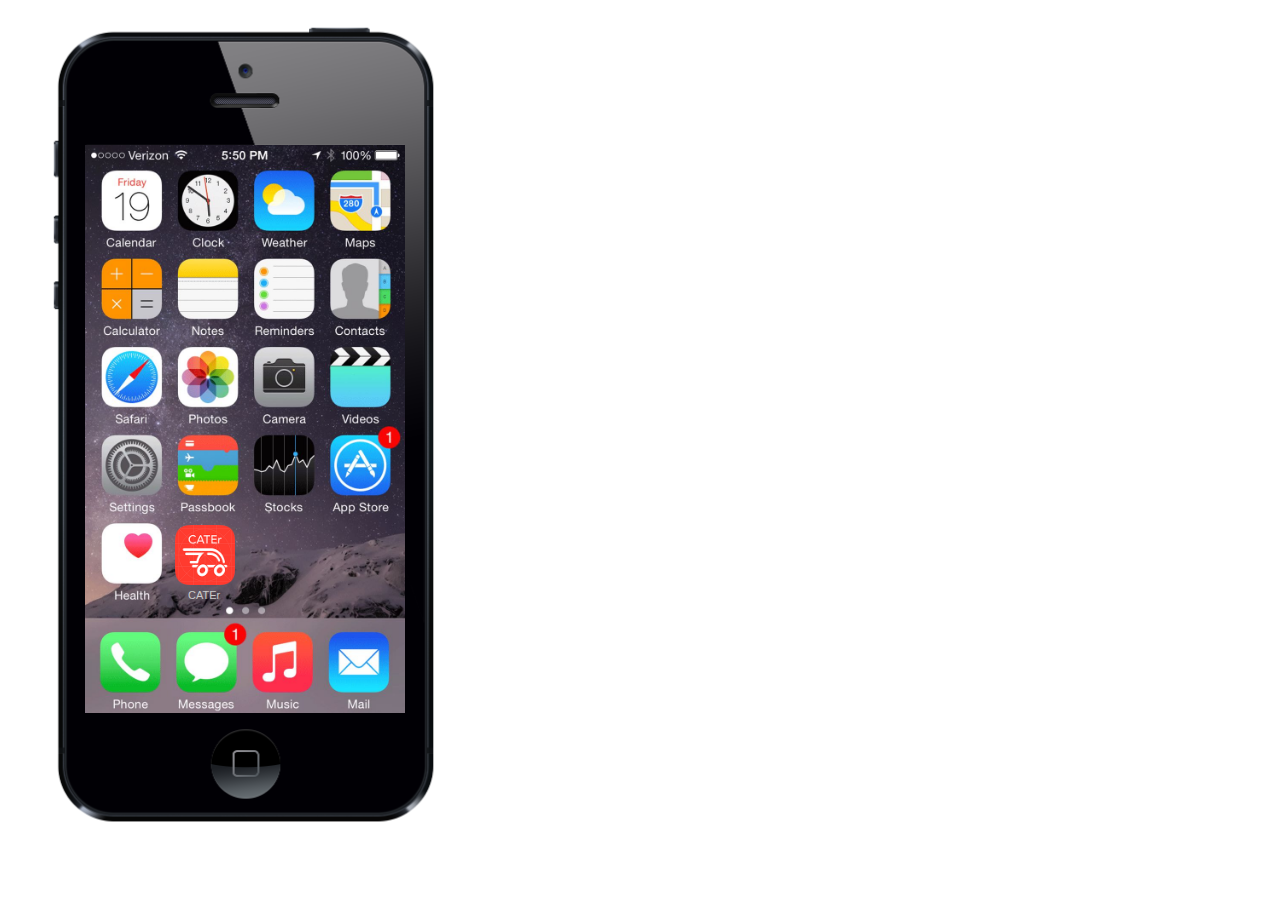
<file: home.html>
﻿<!DOCTYPE html>
<html>
  <head>
    <title>Home</title>
    <meta http-equiv="X-UA-Compatible" content="IE=edge"/>
    <meta http-equiv="content-type" content="text/html; charset=utf-8"/>
    <meta name="apple-mobile-web-app-capable" content="yes"/>
    <link href="resources/css/jquery-ui-themes.css" type="text/css" rel="stylesheet"/>
    <link href="resources/css/axure_rp_page.css" type="text/css" rel="stylesheet"/>
    <link href="data/styles.css" type="text/css" rel="stylesheet"/>
    <link href="files/home/styles.css" type="text/css" rel="stylesheet"/>
    <script src="resources/scripts/jquery-1.7.1.min.js"></script>
    <script src="resources/scripts/jquery-ui-1.8.10.custom.min.js"></script>
    <script src="resources/scripts/axure/axQuery.js"></script>
    <script src="resources/scripts/axure/globals.js"></script>
    <script src="resources/scripts/axutils.js"></script>
    <script src="resources/scripts/axure/annotation.js"></script>
    <script src="resources/scripts/axure/axQuery.std.js"></script>
    <script src="resources/scripts/axure/doc.js"></script>
    <script src="data/document.js"></script>
    <script src="resources/scripts/messagecenter.js"></script>
    <script src="resources/scripts/axure/events.js"></script>
    <script src="resources/scripts/axure/action.js"></script>
    <script src="resources/scripts/axure/expr.js"></script>
    <script src="resources/scripts/axure/geometry.js"></script>
    <script src="resources/scripts/axure/flyout.js"></script>
    <script src="resources/scripts/axure/ie.js"></script>
    <script src="resources/scripts/axure/model.js"></script>
    <script src="resources/scripts/axure/repeater.js"></script>
    <script src="resources/scripts/axure/sto.js"></script>
    <script src="resources/scripts/axure/utils.temp.js"></script>
    <script src="resources/scripts/axure/variables.js"></script>
    <script src="resources/scripts/axure/drag.js"></script>
    <script src="resources/scripts/axure/move.js"></script>
    <script src="resources/scripts/axure/visibility.js"></script>
    <script src="resources/scripts/axure/style.js"></script>
    <script src="resources/scripts/axure/adaptive.js"></script>
    <script src="resources/scripts/axure/tree.js"></script>
    <script src="resources/scripts/axure/init.temp.js"></script>
    <script src="files/home/data.js"></script>
    <script src="resources/scripts/axure/legacy.js"></script>
    <script src="resources/scripts/axure/viewer.js"></script>
    <script type="text/javascript">
      $axure.utils.getTransparentGifPath = function() { return 'resources/images/transparent.gif'; };
      $axure.utils.getOtherPath = function() { return 'resources/Other.html'; };
      $axure.utils.getReloadPath = function() { return 'resources/reload.html'; };
    </script>
  </head>
  <body>
    <div id="base" class="">

      <!-- Unnamed (Image) -->
      <div id="u0" class="ax_image">
        <img id="u0_img" class="img " src="images/home/u0.png"/>
        <!-- Unnamed () -->
        <div id="u1" class="text">
          <p><span></span></p>
        </div>
      </div>

      <!-- BG Color (Shape) -->
      <div id="u2" class="ax_shape" data-label="BG Color">
        <img id="u2_img" class="img " src="images/home/bg_color_u2.png"/>
        <!-- Unnamed () -->
        <div id="u3" class="text">
          <p><span></span></p>
        </div>
      </div>

      <!-- iPhone 5 (Inside Frame) (Dynamic Panel) -->
      <div id="u4" class="ax_dynamic_panel" data-label="iPhone 5 (Inside Frame)">
        <div id="u4_state0" class="panel_state" data-label="Home Screen">
          <div id="u4_state0_content" class="panel_state_content">

            <!-- Unnamed (Inline Frame) -->
            <div id="u5" class="ax_inline_frame">
              <iframe id="u5_input" scrolling="no" frameborder="0"></iframe>
            </div>

            <!-- iPhone 5 (Inside Frame) (Dynamic Panel) -->
            <div id="u6" class="ax_dynamic_panel" data-label="iPhone 5 (Inside Frame)">
              <div id="u6_state0" class="panel_state" data-label="State1">
                <div id="u6_state0_content" class="panel_state_content">

                  <!-- Unnamed (Inline Frame) -->
                  <div id="u7" class="ax_inline_frame">
                    <iframe id="u7_input" scrolling="no" frameborder="0"></iframe>
                  </div>
                </div>
              </div>
            </div>

            <!-- Unnamed (Image) -->
            <div id="u8" class="ax_image">
              <img id="u8_img" class="img " src="images/home/u8.jpg"/>
              <!-- Unnamed () -->
              <div id="u9" class="text">
                <p><span></span></p>
              </div>
            </div>

            <!-- Notification Panel (Dynamic Panel) -->
            <div id="u10" class="ax_dynamic_panel" data-label="Notification Panel">
              <div id="u10_state0" class="panel_state" data-label="Today">
                <div id="u10_state0_content" class="panel_state_content">

                  <!-- Blurred BG (Image) -->
                  <div id="u11" class="ax_image" data-label="Blurred BG">
                    <img id="u11_img" class="img " src="images/home/blurred_bg_u11.png"/>
                    <!-- Unnamed () -->
                    <div id="u12" class="text">
                      <p><span></span></p>
                    </div>
                  </div>

                  <!-- Unnamed (Shape) -->
                  <div id="u13" class="ax_shape">
                    <img id="u13_img" class="img " src="images/home/u13.png"/>
                    <!-- Unnamed () -->
                    <div id="u14" class="text">
                      <p><span></span></p>
                    </div>
                  </div>

                  <!-- Unnamed (Horizontal Line) -->
                  <div id="u15" class="ax_horizontal_line">
                    <img id="u15_start" class="img " src="resources/images/transparent.gif" alt="u15_start"/>
                    <img id="u15_end" class="img " src="resources/images/transparent.gif" alt="u15_end"/>
                    <img id="u15_line" class="img " src="images/home/u15_line.png" alt="u15_line"/>
                  </div>

                  <!-- Day (Shape) -->
                  <div id="u16" class="ax_h1" data-label="Day">
                    <img id="u16_img" class="img " src="resources/images/transparent.gif"/>
                    <!-- Unnamed () -->
                    <div id="u17" class="text">
                      <p><span>Tuesday,</span></p><p><span>&nbsp;</span></p>
                    </div>
                  </div>

                  <!-- Date (Shape) -->
                  <div id="u18" class="ax_h1" data-label="Date">
                    <img id="u18_img" class="img " src="resources/images/transparent.gif"/>
                    <!-- Unnamed () -->
                    <div id="u19" class="text">
                      <p><span>June 11</span></p>
                    </div>
                  </div>

                  <!-- th (Shape) -->
                  <div id="u20" class="ax_h1" data-label="th">
                    <img id="u20_img" class="img " src="resources/images/transparent.gif"/>
                    <!-- Unnamed () -->
                    <div id="u21" class="text">
                      <p><span>th</span></p>
                    </div>
                  </div>

                  <!-- Weather Description (Shape) -->
                  <div id="u22" class="ax_h1" data-label="Weather Description">
                    <img id="u22_img" class="img " src="resources/images/transparent.gif"/>
                    <!-- Unnamed () -->
                    <div id="u23" class="text">
                      <p><span>Partly cloudy currently. The high will be54º. Clear tonight with a low of 39º.</span></p>
                    </div>
                  </div>

                  <!-- Calendar Description (Shape) -->
                  <div id="u24" class="ax_h1" data-label="Calendar Description">
                    <img id="u24_img" class="img " src="resources/images/transparent.gif"/>
                    <!-- Unnamed () -->
                    <div id="u25" class="text">
                      <p><span>&quot;Demo w/ Don&quot; is next up on your calendar, in 27 minutes.</span></p>
                    </div>
                  </div>

                  <!-- Segmented Control (Dynamic Panel) -->
                  <div id="u26" class="ax_dynamic_panel" data-label="Segmented Control">
                    <div id="u26_state0" class="panel_state" data-label="Today">
                      <div id="u26_state0_content" class="panel_state_content">

                        <!-- Outline Color (Shape) -->
                        <div id="u27" class="ax_shape" data-label="Outline Color">
                          <img id="u27_img" class="img " src="images/home/outline_color_u27.png"/>
                          <!-- Unnamed () -->
                          <div id="u28" class="text">
                            <p><span></span></p>
                          </div>
                        </div>

                        <!-- Selected BG Color (Shape) -->
                        <div id="u29" class="ax_shape" data-label="Selected BG Color">
                          <img id="u29_img" class="img " src="images/home/selected_bg_color_u29.png"/>
                          <!-- Unnamed () -->
                          <div id="u30" class="text">
                            <p><span></span></p>
                          </div>
                        </div>

                        <!-- Selected BG Color (Shape) -->
                        <div id="u31" class="ax_shape" data-label="Selected BG Color">
                          <img id="u31_img" class="img " src="images/home/selected_bg_color_u31.png"/>
                          <!-- Unnamed () -->
                          <div id="u32" class="text">
                            <p><span></span></p>
                          </div>
                        </div>

                        <!-- Today (Shape) -->
                        <div id="u33" class="ax_h1" data-label="Today">
                          <img id="u33_img" class="img " src="resources/images/transparent.gif"/>
                          <!-- Unnamed () -->
                          <div id="u34" class="text">
                            <p><span>Today</span></p>
                          </div>
                        </div>

                        <!-- All (Shape) -->
                        <div id="u35" class="ax_h1" data-label="All">
                          <img id="u35_img" class="img " src="resources/images/transparent.gif"/>
                          <!-- Unnamed () -->
                          <div id="u36" class="text">
                            <p><span>All</span></p>
                          </div>
                        </div>

                        <!-- Divider Line Color (Vertical Line) -->
                        <div id="u37" class="ax_vertical_line" data-label="Divider Line Color">
                          <img id="u37_start" class="img " src="resources/images/transparent.gif" alt="u37_start"/>
                          <img id="u37_end" class="img " src="resources/images/transparent.gif" alt="u37_end"/>
                          <img id="u37_line" class="img " src="images/home/divider_line_color_u37_line.png" alt="u37_line"/>
                        </div>

                        <!-- Divider Line Color (Vertical Line) -->
                        <div id="u38" class="ax_vertical_line" data-label="Divider Line Color">
                          <img id="u38_start" class="img " src="resources/images/transparent.gif" alt="u38_start"/>
                          <img id="u38_end" class="img " src="resources/images/transparent.gif" alt="u38_end"/>
                          <img id="u38_line" class="img " src="images/home/divider_line_color_u37_line.png" alt="u38_line"/>
                        </div>

                        <!-- Missed (Shape) -->
                        <div id="u39" class="ax_h1" data-label="Missed">
                          <img id="u39_img" class="img " src="resources/images/transparent.gif"/>
                          <!-- Unnamed () -->
                          <div id="u40" class="text">
                            <p><span>Missed</span></p>
                          </div>
                        </div>

                        <!-- Unnamed (Hot Spot) -->
                        <div id="u41" class="ax_hot_spot">
                        </div>

                        <!-- Unnamed (Hot Spot) -->
                        <div id="u42" class="ax_hot_spot">
                        </div>

                        <!-- Unnamed (Hot Spot) -->
                        <div id="u43" class="ax_hot_spot">
                        </div>
                      </div>
                    </div>
                    <div id="u26_state1" class="panel_state" data-label="All">
                      <div id="u26_state1_content" class="panel_state_content">

                        <!-- Outline Color (Shape) -->
                        <div id="u44" class="ax_shape" data-label="Outline Color">
                          <img id="u44_img" class="img " src="images/home/outline_color_u27.png"/>
                          <!-- Unnamed () -->
                          <div id="u45" class="text">
                            <p><span></span></p>
                          </div>
                        </div>

                        <!-- Selected BG Color (Shape) -->
                        <div id="u46" class="ax_shape" data-label="Selected BG Color">
                          <img id="u46_img" class="img " src="images/home/selected_bg_color_u46.png"/>
                          <!-- Unnamed () -->
                          <div id="u47" class="text">
                            <p><span></span></p>
                          </div>
                        </div>

                        <!-- Today (Shape) -->
                        <div id="u48" class="ax_h1" data-label="Today">
                          <img id="u48_img" class="img " src="resources/images/transparent.gif"/>
                          <!-- Unnamed () -->
                          <div id="u49" class="text">
                            <p><span>Today</span></p>
                          </div>
                        </div>

                        <!-- All (Shape) -->
                        <div id="u50" class="ax_h1" data-label="All">
                          <img id="u50_img" class="img " src="resources/images/transparent.gif"/>
                          <!-- Unnamed () -->
                          <div id="u51" class="text">
                            <p><span>All</span></p>
                          </div>
                        </div>

                        <!-- Divider Line Color (Vertical Line) -->
                        <div id="u52" class="ax_vertical_line" data-label="Divider Line Color">
                          <img id="u52_start" class="img " src="resources/images/transparent.gif" alt="u52_start"/>
                          <img id="u52_end" class="img " src="resources/images/transparent.gif" alt="u52_end"/>
                          <img id="u52_line" class="img " src="images/home/divider_line_color_u37_line.png" alt="u52_line"/>
                        </div>

                        <!-- Divider Line Color (Vertical Line) -->
                        <div id="u53" class="ax_vertical_line" data-label="Divider Line Color">
                          <img id="u53_start" class="img " src="resources/images/transparent.gif" alt="u53_start"/>
                          <img id="u53_end" class="img " src="resources/images/transparent.gif" alt="u53_end"/>
                          <img id="u53_line" class="img " src="images/home/divider_line_color_u37_line.png" alt="u53_line"/>
                        </div>

                        <!-- Missed (Shape) -->
                        <div id="u54" class="ax_h1" data-label="Missed">
                          <img id="u54_img" class="img " src="resources/images/transparent.gif"/>
                          <!-- Unnamed () -->
                          <div id="u55" class="text">
                            <p><span>Missed</span></p>
                          </div>
                        </div>

                        <!-- Unnamed (Hot Spot) -->
                        <div id="u56" class="ax_hot_spot">
                        </div>

                        <!-- Unnamed (Hot Spot) -->
                        <div id="u57" class="ax_hot_spot">
                        </div>

                        <!-- Unnamed (Hot Spot) -->
                        <div id="u58" class="ax_hot_spot">
                        </div>
                      </div>
                    </div>
                    <div id="u26_state2" class="panel_state" data-label="Missed">
                      <div id="u26_state2_content" class="panel_state_content">

                        <!-- Outline Color (Shape) -->
                        <div id="u59" class="ax_shape" data-label="Outline Color">
                          <img id="u59_img" class="img " src="images/home/outline_color_u27.png"/>
                          <!-- Unnamed () -->
                          <div id="u60" class="text">
                            <p><span></span></p>
                          </div>
                        </div>

                        <!-- Selected BG Color (Shape) -->
                        <div id="u61" class="ax_shape" data-label="Selected BG Color">
                          <img id="u61_img" class="img " src="images/home/selected_bg_color_u29.png"/>
                          <!-- Unnamed () -->
                          <div id="u62" class="text">
                            <p><span></span></p>
                          </div>
                        </div>

                        <!-- Selected BG Color (Shape) -->
                        <div id="u63" class="ax_shape" data-label="Selected BG Color">
                          <img id="u63_img" class="img " src="images/home/selected_bg_color_u31.png"/>
                          <!-- Unnamed () -->
                          <div id="u64" class="text">
                            <p><span></span></p>
                          </div>
                        </div>

                        <!-- Today (Shape) -->
                        <div id="u65" class="ax_h1" data-label="Today">
                          <img id="u65_img" class="img " src="resources/images/transparent.gif"/>
                          <!-- Unnamed () -->
                          <div id="u66" class="text">
                            <p><span>Today</span></p>
                          </div>
                        </div>

                        <!-- All (Shape) -->
                        <div id="u67" class="ax_h1" data-label="All">
                          <img id="u67_img" class="img " src="resources/images/transparent.gif"/>
                          <!-- Unnamed () -->
                          <div id="u68" class="text">
                            <p><span>All</span></p>
                          </div>
                        </div>

                        <!-- Divider Line Color (Vertical Line) -->
                        <div id="u69" class="ax_vertical_line" data-label="Divider Line Color">
                          <img id="u69_start" class="img " src="resources/images/transparent.gif" alt="u69_start"/>
                          <img id="u69_end" class="img " src="resources/images/transparent.gif" alt="u69_end"/>
                          <img id="u69_line" class="img " src="images/home/divider_line_color_u37_line.png" alt="u69_line"/>
                        </div>

                        <!-- Divider Line Color (Vertical Line) -->
                        <div id="u70" class="ax_vertical_line" data-label="Divider Line Color">
                          <img id="u70_start" class="img " src="resources/images/transparent.gif" alt="u70_start"/>
                          <img id="u70_end" class="img " src="resources/images/transparent.gif" alt="u70_end"/>
                          <img id="u70_line" class="img " src="images/home/divider_line_color_u37_line.png" alt="u70_line"/>
                        </div>

                        <!-- Missed (Shape) -->
                        <div id="u71" class="ax_h1" data-label="Missed">
                          <img id="u71_img" class="img " src="resources/images/transparent.gif"/>
                          <!-- Unnamed () -->
                          <div id="u72" class="text">
                            <p><span>Missed</span></p>
                          </div>
                        </div>

                        <!-- Unnamed (Hot Spot) -->
                        <div id="u73" class="ax_hot_spot">
                        </div>

                        <!-- Unnamed (Hot Spot) -->
                        <div id="u74" class="ax_hot_spot">
                        </div>

                        <!-- Unnamed (Hot Spot) -->
                        <div id="u75" class="ax_hot_spot">
                        </div>
                      </div>
                    </div>
                  </div>

                  <!-- Unnamed (Image) -->
                  <div id="u76" class="ax_image">
                    <img id="u76_img" class="img " src="images/home/u76.png"/>
                    <!-- Unnamed () -->
                    <div id="u77" class="text">
                      <p><span></span></p>
                    </div>
                  </div>

                  <!-- Calendar Description (Shape) -->
                  <div id="u78" class="ax_h1" data-label="Calendar Description">
                    <img id="u78_img" class="img " src="resources/images/transparent.gif"/>
                    <!-- Unnamed () -->
                    <div id="u79" class="text">
                      <p><span>Calendar</span></p>
                    </div>
                  </div>

                  <!-- Unnamed (Horizontal Line) -->
                  <div id="u80" class="ax_horizontal_line">
                    <img id="u80_start" class="img " src="resources/images/transparent.gif" alt="u80_start"/>
                    <img id="u80_end" class="img " src="resources/images/transparent.gif" alt="u80_end"/>
                    <img id="u80_line" class="img " src="images/home/u80_line.png" alt="u80_line"/>
                  </div>

                  <!-- Unnamed (Horizontal Line) -->
                  <div id="u81" class="ax_horizontal_line">
                    <img id="u81_start" class="img " src="resources/images/transparent.gif" alt="u81_start"/>
                    <img id="u81_end" class="img " src="resources/images/transparent.gif" alt="u81_end"/>
                    <img id="u81_line" class="img " src="images/home/u80_line.png" alt="u81_line"/>
                  </div>

                  <!-- Unnamed (Horizontal Line) -->
                  <div id="u82" class="ax_horizontal_line">
                    <img id="u82_start" class="img " src="resources/images/transparent.gif" alt="u82_start"/>
                    <img id="u82_end" class="img " src="resources/images/transparent.gif" alt="u82_end"/>
                    <img id="u82_line" class="img " src="images/home/u82_line.png" alt="u82_line"/>
                  </div>

                  <!-- Unnamed (Horizontal Line) -->
                  <div id="u83" class="ax_horizontal_line">
                    <img id="u83_start" class="img " src="resources/images/transparent.gif" alt="u83_start"/>
                    <img id="u83_end" class="img " src="resources/images/transparent.gif" alt="u83_end"/>
                    <img id="u83_line" class="img " src="images/home/u82_line.png" alt="u83_line"/>
                  </div>

                  <!-- Unnamed (Horizontal Line) -->
                  <div id="u84" class="ax_horizontal_line">
                    <img id="u84_start" class="img " src="resources/images/transparent.gif" alt="u84_start"/>
                    <img id="u84_end" class="img " src="resources/images/transparent.gif" alt="u84_end"/>
                    <img id="u84_line" class="img " src="images/home/u84_line.png" alt="u84_line"/>
                  </div>

                  <!-- Selected Calendar Event (Shape) -->
                  <div id="u85" class="ax_shape" data-label="Selected Calendar Event">
                    <img id="u85_img" class="img " src="images/home/selected_calendar_event_u85.png"/>
                    <!-- Unnamed () -->
                    <div id="u86" class="text">
                      <p><span></span></p>
                    </div>
                  </div>

                  <!-- Selected Calendar Event (Shape) -->
                  <div id="u87" class="ax_shape" data-label="Selected Calendar Event">
                    <img id="u87_img" class="img " src="images/home/selected_calendar_event_u87.png"/>
                    <!-- Unnamed () -->
                    <div id="u88" class="text">
                      <p><span></span></p>
                    </div>
                  </div>

                  <!-- Calendar Description (Shape) -->
                  <div id="u89" class="ax_h1" data-label="Calendar Description">
                    <img id="u89_img" class="img " src="resources/images/transparent.gif"/>
                    <!-- Unnamed () -->
                    <div id="u90" class="text">
                      <p><span>Demo w/ Don</span></p>
                    </div>
                  </div>

                  <!-- Calendar Description (Shape) -->
                  <div id="u91" class="ax_h1" data-label="Calendar Description">
                    <img id="u91_img" class="img " src="resources/images/transparent.gif"/>
                    <!-- Unnamed () -->
                    <div id="u92" class="text">
                      <p><span>Front Conference Room</span></p><p><span>Introductions</span></p>
                    </div>
                  </div>

                  <!-- 10 (Shape) -->
                  <div id="u93" class="ax_h1" data-label="10">
                    <img id="u93_img" class="img " src="resources/images/transparent.gif"/>
                    <!-- Unnamed () -->
                    <div id="u94" class="text">
                      <p><span>10</span></p>
                    </div>
                  </div>

                  <!-- 11 (Shape) -->
                  <div id="u95" class="ax_h1" data-label="11">
                    <img id="u95_img" class="img " src="resources/images/transparent.gif"/>
                    <!-- Unnamed () -->
                    <div id="u96" class="text">
                      <p><span>11</span></p>
                    </div>
                  </div>

                  <!-- Unnamed (Horizontal Line) -->
                  <div id="u97" class="ax_horizontal_line">
                    <img id="u97_start" class="img " src="resources/images/transparent.gif" alt="u97_start"/>
                    <img id="u97_end" class="img " src="resources/images/transparent.gif" alt="u97_end"/>
                    <img id="u97_line" class="img " src="images/home/u82_line.png" alt="u97_line"/>
                  </div>

                  <!-- Unnamed (Horizontal Line) -->
                  <div id="u98" class="ax_horizontal_line">
                    <img id="u98_start" class="img " src="resources/images/transparent.gif" alt="u98_start"/>
                    <img id="u98_end" class="img " src="resources/images/transparent.gif" alt="u98_end"/>
                    <img id="u98_line" class="img " src="images/home/u82_line.png" alt="u98_line"/>
                  </div>

                  <!-- Noon (Shape) -->
                  <div id="u99" class="ax_h1" data-label="Noon">
                    <img id="u99_img" class="img " src="resources/images/transparent.gif"/>
                    <!-- Unnamed () -->
                    <div id="u100" class="text">
                      <p><span>Noon</span></p>
                    </div>
                  </div>

                  <!-- Screen Element (Image) -->
                  <div id="u101" class="ax_image" data-label="Screen Element">
                    <img id="u101_img" class="img " src="images/home/screen_element_u101.png"/>
                    <!-- Unnamed () -->
                    <div id="u102" class="text">
                      <p><span></span></p>
                    </div>
                  </div>

                  <!-- Status Bar (Dynamic Panel) -->
                  <div id="u103" class="ax_dynamic_panel" data-label="Status Bar">
                    <div id="u103_state0" class="panel_state" data-label="White Status">
                      <div id="u103_state0_content" class="panel_state_content">

                        <!-- BG -Hidden (Shape) -->
                        <div id="u104" class="ax_shape" data-label="BG -Hidden">
                          <img id="u104_img" class="img " src="images/home/bg_-hidden_u104.png"/>
                          <!-- Unnamed () -->
                          <div id="u105" class="text">
                            <p><span></span></p>
                          </div>
                        </div>

                        <!-- Network (Shape) -->
                        <div id="u106" class="ax_h1" data-label="Network">
                          <img id="u106_img" class="img " src="resources/images/transparent.gif"/>
                          <!-- Unnamed () -->
                          <div id="u107" class="text">
                            <p><span>Sprint</span></p>
                          </div>
                        </div>

                        <!-- Time (Shape) -->
                        <div id="u108" class="ax_h1" data-label="Time">
                          <img id="u108_img" class="img " src="resources/images/transparent.gif"/>
                          <!-- Unnamed () -->
                          <div id="u109" class="text">
                            <p><span>1:40 PM</span></p>
                          </div>
                        </div>

                        <!-- battery percentage (Shape) -->
                        <div id="u110" class="ax_h1" data-label="battery percentage">
                          <img id="u110_img" class="img " src="resources/images/transparent.gif"/>
                          <!-- Unnamed () -->
                          <div id="u111" class="text">
                            <p><span>100%</span></p>
                          </div>
                        </div>

                        <!-- White Wifi (Image) -->
                        <div id="u112" class="ax_image" data-label="White Wifi">
                          <img id="u112_img" class="img " src="images/home/white_wifi_u112.png"/>
                          <!-- Unnamed () -->
                          <div id="u113" class="text">
                            <p><span></span></p>
                          </div>
                        </div>

                        <!-- Battery Icon (Image) -->
                        <div id="u114" class="ax_image" data-label="Battery Icon">
                          <img id="u114_img" class="img " src="images/home/battery_icon_u114.png"/>
                          <!-- Unnamed () -->
                          <div id="u115" class="text">
                            <p><span></span></p>
                          </div>
                        </div>

                        <!-- Network (Image) -->
                        <div id="u116" class="ax_image" data-label="Network">
                          <img id="u116_img" class="img " src="images/home/network_u116.png"/>
                          <!-- Unnamed () -->
                          <div id="u117" class="text">
                            <p><span></span></p>
                          </div>
                        </div>
                      </div>
                    </div>
                    <div id="u103_state1" class="panel_state" data-label="Black Status">
                      <div id="u103_state1_content" class="panel_state_content">

                        <!-- BG -Hidden (Shape) -->
                        <div id="u118" class="ax_shape" data-label="BG -Hidden">
                          <img id="u118_img" class="img " src="images/home/bg_-hidden_u118.png"/>
                          <!-- Unnamed () -->
                          <div id="u119" class="text">
                            <p><span></span></p>
                          </div>
                        </div>

                        <!-- Black WiFi (Image) -->
                        <div id="u120" class="ax_image" data-label="Black WiFi">
                          <img id="u120_img" class="img " src="images/home/black_wifi_u120.png"/>
                          <!-- Unnamed () -->
                          <div id="u121" class="text">
                            <p><span></span></p>
                          </div>
                        </div>

                        <!-- Network (Shape) -->
                        <div id="u122" class="ax_h1" data-label="Network">
                          <img id="u122_img" class="img " src="resources/images/transparent.gif"/>
                          <!-- Unnamed () -->
                          <div id="u123" class="text">
                            <p><span>Sprint</span></p>
                          </div>
                        </div>

                        <!-- Time (Shape) -->
                        <div id="u124" class="ax_h1" data-label="Time">
                          <img id="u124_img" class="img " src="resources/images/transparent.gif"/>
                          <!-- Unnamed () -->
                          <div id="u125" class="text">
                            <p><span>3:45 PM</span></p>
                          </div>
                        </div>

                        <!-- battery percentage (Shape) -->
                        <div id="u126" class="ax_h1" data-label="battery percentage">
                          <img id="u126_img" class="img " src="resources/images/transparent.gif"/>
                          <!-- Unnamed () -->
                          <div id="u127" class="text">
                            <p><span>100%</span></p>
                          </div>
                        </div>

                        <!-- battery icon (Image) -->
                        <div id="u128" class="ax_image" data-label="battery icon">
                          <img id="u128_img" class="img " src="images/home/battery_icon_u128.png"/>
                          <!-- Unnamed () -->
                          <div id="u129" class="text">
                            <p><span></span></p>
                          </div>
                        </div>

                        <!-- Network (Image) -->
                        <div id="u130" class="ax_image" data-label="Network">
                          <img id="u130_img" class="img " src="images/home/network_u130.png"/>
                          <!-- Unnamed () -->
                          <div id="u131" class="text">
                            <p><span></span></p>
                          </div>
                        </div>
                      </div>
                    </div>
                  </div>

                  <!-- Unnamed (Hot Spot) -->
                  <div id="u132" class="ax_hot_spot">
                  </div>
                </div>
              </div>
            </div>

            <!-- CATEr App Home Icon (Dynamic Panel) -->
            <div id="u133" class="ax_dynamic_panel" data-label="CATEr App Home Icon">
              <div id="u133_state0" class="panel_state" data-label="State1">
                <div id="u133_state0_content" class="panel_state_content">

                  <!-- Unnamed (Image) -->
                  <div id="u134" class="ax_image">
                    <img id="u134_img" class="img " src="images/home/u134.png"/>
                    <!-- Unnamed () -->
                    <div id="u135" class="text">
                      <p><span></span></p>
                    </div>
                  </div>

                  <!-- Unnamed (Shape) -->
                  <div id="u136" class="ax_paragraph">
                    <img id="u136_img" class="img " src="resources/images/transparent.gif"/>
                    <!-- Unnamed () -->
                    <div id="u137" class="text">
                      <p><span>CATEr</span></p>
                    </div>
                  </div>
                </div>
              </div>
            </div>
          </div>
        </div>
        <div id="u4_state1" class="panel_state" data-label="CATEr Home Screen">
          <div id="u4_state1_content" class="panel_state_content">

            <!-- Unnamed (Inline Frame) -->
            <div id="u138" class="ax_inline_frame">
              <iframe id="u138_input" scrolling="no" frameborder="0"></iframe>
            </div>

            <!-- iPhone 5 (Inside Frame) (Dynamic Panel) -->
            <div id="u139" class="ax_dynamic_panel" data-label="iPhone 5 (Inside Frame)">
              <div id="u139_state0" class="panel_state" data-label="State1">
                <div id="u139_state0_content" class="panel_state_content">

                  <!-- Unnamed (Inline Frame) -->
                  <div id="u140" class="ax_inline_frame">
                    <iframe id="u140_input" scrolling="no" frameborder="0"></iframe>
                  </div>
                </div>
              </div>
            </div>

            <!-- Unnamed (Image) -->
            <div id="u141" class="ax_image">
              <img id="u141_img" class="img " src="images/home/u141.jpg"/>
              <!-- Unnamed () -->
              <div id="u142" class="text">
                <p><span></span></p>
              </div>
            </div>

            <!-- Username (Dynamic Panel) -->
            <div id="u143" class="ax_dynamic_panel" data-label="Username">
              <div id="u143_state0" class="panel_state" data-label="State1">
                <div id="u143_state0_content" class="panel_state_content">

                  <!-- BG Color (Shape) -->
                  <div id="u144" class="ax_shape" data-label="BG Color">
                    <img id="u144_img" class="img " src="images/home/bg_color_u144.png"/>
                    <!-- Unnamed () -->
                    <div id="u145" class="text">
                      <p><span></span></p>
                    </div>
                  </div>

                  <!-- Unnamed (Horizontal Line) -->
                  <div id="u146" class="ax_horizontal_line">
                    <img id="u146_start" class="img " src="resources/images/transparent.gif" alt="u146_start"/>
                    <img id="u146_end" class="img " src="resources/images/transparent.gif" alt="u146_end"/>
                    <img id="u146_line" class="img " src="images/home/u146_line.png" alt="u146_line"/>
                  </div>

                  <!-- Unnamed (Horizontal Line) -->
                  <div id="u147" class="ax_horizontal_line">
                    <img id="u147_start" class="img " src="resources/images/transparent.gif" alt="u147_start"/>
                    <img id="u147_end" class="img " src="resources/images/transparent.gif" alt="u147_end"/>
                    <img id="u147_line" class="img " src="images/home/u146_line.png" alt="u147_line"/>
                  </div>

                  <!-- Title (Shape) -->
                  <div id="u148" class="ax_h1" data-label="Title">
                    <img id="u148_img" class="img " src="resources/images/transparent.gif"/>
                    <!-- Unnamed () -->
                    <div id="u149" class="text">
                      <p><span>Username</span></p>
                    </div>
                  </div>

                  <!-- Unnamed (Text Field) -->
                  <div id="u150" class="ax_text_field">
                    <input id="u150_input" type="text" value="Placeholder text"/>
                  </div>
                </div>
              </div>
            </div>

            <!-- Password (Dynamic Panel) -->
            <div id="u151" class="ax_dynamic_panel" data-label="Password">
              <div id="u151_state0" class="panel_state" data-label="State1">
                <div id="u151_state0_content" class="panel_state_content">

                  <!-- BG Color (Shape) -->
                  <div id="u152" class="ax_shape" data-label="BG Color">
                    <img id="u152_img" class="img " src="images/home/bg_color_u144.png"/>
                    <!-- Unnamed () -->
                    <div id="u153" class="text">
                      <p><span></span></p>
                    </div>
                  </div>

                  <!-- Unnamed (Horizontal Line) -->
                  <div id="u154" class="ax_horizontal_line">
                    <img id="u154_start" class="img " src="resources/images/transparent.gif" alt="u154_start"/>
                    <img id="u154_end" class="img " src="resources/images/transparent.gif" alt="u154_end"/>
                    <img id="u154_line" class="img " src="images/home/u146_line.png" alt="u154_line"/>
                  </div>

                  <!-- Unnamed (Horizontal Line) -->
                  <div id="u155" class="ax_horizontal_line">
                    <img id="u155_start" class="img " src="resources/images/transparent.gif" alt="u155_start"/>
                    <img id="u155_end" class="img " src="resources/images/transparent.gif" alt="u155_end"/>
                    <img id="u155_line" class="img " src="images/home/u146_line.png" alt="u155_line"/>
                  </div>

                  <!-- Title (Shape) -->
                  <div id="u156" class="ax_h1" data-label="Title">
                    <img id="u156_img" class="img " src="resources/images/transparent.gif"/>
                    <!-- Unnamed () -->
                    <div id="u157" class="text">
                      <p><span>Password</span></p>
                    </div>
                  </div>

                  <!-- Unnamed (Text Field) -->
                  <div id="u158" class="ax_text_field">
                    <input id="u158_input" type="text" value="Placeholder text"/>
                  </div>
                </div>
              </div>
            </div>

            <!-- Continue as guest (button) (Shape) -->
            <div id="u159" class="ax_shape" data-label="Continue as guest (button)">
              <img id="u159_img" class="img " src="images/home/continue_as_guest__button__u159.png"/>
              <!-- Unnamed () -->
              <div id="u160" class="text">
                <p><span>Continue as guest</span></p>
              </div>
            </div>

            <!-- Unnamed (Shape) -->
            <div id="u161" class="ax_paragraph">
              <img id="u161_img" class="img " src="resources/images/transparent.gif"/>
              <!-- Unnamed () -->
              <div id="u162" class="text">
                <p><span>Just trying us out?</span></p>
              </div>
            </div>

            <!-- Button (Shape) -->
            <div id="u163" class="ax_shape" data-label="Button">
              <img id="u163_img" class="img " src="images/home/continue_as_guest__button__u159.png"/>
              <!-- Unnamed () -->
              <div id="u164" class="text">
                <p><span>Login</span></p>
              </div>
            </div>
          </div>
        </div>
        <div id="u4_state2" class="panel_state" data-label="CATEr Event Description Screen">
          <div id="u4_state2_content" class="panel_state_content">

            <!-- Unnamed (Inline Frame) -->
            <div id="u165" class="ax_inline_frame">
              <iframe id="u165_input" scrolling="no" frameborder="0"></iframe>
            </div>

            <!-- iPhone 5 (Inside Frame) (Dynamic Panel) -->
            <div id="u166" class="ax_dynamic_panel" data-label="iPhone 5 (Inside Frame)">
              <div id="u166_state0" class="panel_state" data-label="State1">
                <div id="u166_state0_content" class="panel_state_content">

                  <!-- Unnamed (Inline Frame) -->
                  <div id="u167" class="ax_inline_frame">
                    <iframe id="u167_input" scrolling="no" frameborder="0"></iframe>
                  </div>
                </div>
              </div>
            </div>

            <!-- Unnamed (Image) -->
            <div id="u168" class="ax_image">
              <img id="u168_img" class="img " src="images/home/u168.jpg"/>
              <!-- Unnamed () -->
              <div id="u169" class="text">
                <p><span></span></p>
              </div>
            </div>

            <!-- Event Next Button (Shape) -->
            <div id="u170" class="ax_shape" data-label="Event Next Button">
              <img id="u170_img" class="img " src="images/home/event_next_button_u170.png"/>
              <!-- Unnamed () -->
              <div id="u171" class="text">
                <p><span>Next</span></p>
              </div>
            </div>

            <!-- Cuisine Droplist (Droplist) -->
            <div id="u172" class="ax_droplist" data-label="Cuisine Droplist">
              <select id="u172_input">
                <option value="Wedding ">Wedding </option>
                <option value="Bridal Shower">Bridal Shower</option>
                <option value="Bar Mitzvah ">Bar Mitzvah </option>
                <option selected value="Baby Shower">Baby Shower</option>
                <option value="Graduation Party ">Graduation Party </option>
              </select>
            </div>
          </div>
        </div>
        <div id="u4_state3" class="panel_state" data-label="CATEr Cuisine Screen">
          <div id="u4_state3_content" class="panel_state_content">

            <!-- Unnamed (Inline Frame) -->
            <div id="u173" class="ax_inline_frame">
              <iframe id="u173_input" scrolling="no" frameborder="0"></iframe>
            </div>

            <!-- iPhone 5 (Inside Frame) (Dynamic Panel) -->
            <div id="u174" class="ax_dynamic_panel" data-label="iPhone 5 (Inside Frame)">
              <div id="u174_state0" class="panel_state" data-label="State1">
                <div id="u174_state0_content" class="panel_state_content">

                  <!-- Unnamed (Inline Frame) -->
                  <div id="u175" class="ax_inline_frame">
                    <iframe id="u175_input" scrolling="no" frameborder="0"></iframe>
                  </div>
                </div>
              </div>
            </div>

            <!-- Unnamed (Image) -->
            <div id="u176" class="ax_image">
              <img id="u176_img" class="img " src="images/home/u176.jpg"/>
              <!-- Unnamed () -->
              <div id="u177" class="text">
                <p><span></span></p>
              </div>
            </div>

            <!-- Cusine Next Button (Shape) -->
            <div id="u178" class="ax_shape" data-label="Cusine Next Button">
              <img id="u178_img" class="img " src="images/home/event_next_button_u170.png"/>
              <!-- Unnamed () -->
              <div id="u179" class="text">
                <p><span>Next</span></p>
              </div>
            </div>

            <!-- Cuisine Droplist (Droplist) -->
            <div id="u180" class="ax_droplist" data-label="Cuisine Droplist">
              <select id="u180_input">
                <option value="Chinese">Chinese</option>
                <option value="Thai ">Thai </option>
                <option value="Vietnamese">Vietnamese</option>
                <option selected value="Nigerian ">Nigerian </option>
                <option value="Hispanic">Hispanic</option>
                <option value="Dessert ">Dessert </option>
                <option value="Mexican ">Mexican </option>
                <option value="Cuban ">Cuban </option>
                <option value="Japanese">Japanese</option>
                <option value="Cuban ">Cuban </option>
                <option value="Breakfast">Breakfast</option>
              </select>
            </div>
          </div>
        </div>
        <div id="u4_state4" class="panel_state" data-label="CATEr People Screen">
          <div id="u4_state4_content" class="panel_state_content">

            <!-- Unnamed (Inline Frame) -->
            <div id="u181" class="ax_inline_frame">
              <iframe id="u181_input" scrolling="no" frameborder="0"></iframe>
            </div>

            <!-- iPhone 5 (Inside Frame) (Dynamic Panel) -->
            <div id="u182" class="ax_dynamic_panel" data-label="iPhone 5 (Inside Frame)">
              <div id="u182_state0" class="panel_state" data-label="State1">
                <div id="u182_state0_content" class="panel_state_content">

                  <!-- Unnamed (Inline Frame) -->
                  <div id="u183" class="ax_inline_frame">
                    <iframe id="u183_input" scrolling="no" frameborder="0"></iframe>
                  </div>
                </div>
              </div>
            </div>

            <!-- Unnamed (Image) -->
            <div id="u184" class="ax_image">
              <img id="u184_img" class="img " src="images/home/u184.jpg"/>
              <!-- Unnamed () -->
              <div id="u185" class="text">
                <p><span></span></p>
              </div>
            </div>

            <!-- People Next Button (Shape) -->
            <div id="u186" class="ax_shape" data-label="People Next Button">
              <img id="u186_img" class="img " src="images/home/event_next_button_u170.png"/>
              <!-- Unnamed () -->
              <div id="u187" class="text">
                <p><span>Next</span></p>
              </div>
            </div>

            <!-- People Droplist (Droplist) -->
            <div id="u188" class="ax_droplist" data-label="People Droplist">
              <select id="u188_input">
                <option value="&gt; 50 Guests ">&gt; 50 Guests </option>
                <option selected value="51 - 100 Guests">51 - 100 Guests</option>
                <option value="101 - 150 Guests">101 - 150 Guests</option>
                <option value="151 - 200 Guests">151 - 200 Guests</option>
              </select>
            </div>
          </div>
        </div>
        <div id="u4_state5" class="panel_state" data-label="CATEr Budget Screen">
          <div id="u4_state5_content" class="panel_state_content">

            <!-- Unnamed (Inline Frame) -->
            <div id="u189" class="ax_inline_frame">
              <iframe id="u189_input" scrolling="no" frameborder="0"></iframe>
            </div>

            <!-- iPhone 5 (Inside Frame) (Dynamic Panel) -->
            <div id="u190" class="ax_dynamic_panel" data-label="iPhone 5 (Inside Frame)">
              <div id="u190_state0" class="panel_state" data-label="State1">
                <div id="u190_state0_content" class="panel_state_content">

                  <!-- Unnamed (Inline Frame) -->
                  <div id="u191" class="ax_inline_frame">
                    <iframe id="u191_input" scrolling="no" frameborder="0"></iframe>
                  </div>
                </div>
              </div>
            </div>

            <!-- Unnamed (Image) -->
            <div id="u192" class="ax_image">
              <img id="u192_img" class="img " src="images/home/u192.jpg"/>
              <!-- Unnamed () -->
              <div id="u193" class="text">
                <p><span></span></p>
              </div>
            </div>

            <!-- Budget Next Button (Shape) -->
            <div id="u194" class="ax_shape" data-label="Budget Next Button">
              <img id="u194_img" class="img " src="images/home/event_next_button_u170.png"/>
              <!-- Unnamed () -->
              <div id="u195" class="text">
                <p><span>Next</span></p>
              </div>
            </div>

            <!-- Budget Droplist (Droplist) -->
            <div id="u196" class="ax_droplist" data-label="Budget Droplist">
              <select id="u196_input">
                <option value="&gt; $ 500 USD">&gt; $ 500 USD</option>
                <option selected value="$ 501 - $ 1000 USD">$ 501 - $ 1000 USD</option>
                <option value="$ 1001 - $ 1500 USD">$ 1001 - $ 1500 USD</option>
                <option value="$ 1501 - $ 2000 USD">$ 1501 - $ 2000 USD</option>
                <option value="$ 2001 USD &lt;">$ 2001 USD &lt;</option>
              </select>
            </div>
          </div>
        </div>
        <div id="u4_state6" class="panel_state" data-label="CATEr Miles Screen">
          <div id="u4_state6_content" class="panel_state_content">

            <!-- Unnamed (Inline Frame) -->
            <div id="u197" class="ax_inline_frame">
              <iframe id="u197_input" scrolling="no" frameborder="0"></iframe>
            </div>

            <!-- iPhone 5 (Inside Frame) (Dynamic Panel) -->
            <div id="u198" class="ax_dynamic_panel" data-label="iPhone 5 (Inside Frame)">
              <div id="u198_state0" class="panel_state" data-label="State1">
                <div id="u198_state0_content" class="panel_state_content">

                  <!-- Unnamed (Inline Frame) -->
                  <div id="u199" class="ax_inline_frame">
                    <iframe id="u199_input" scrolling="no" frameborder="0"></iframe>
                  </div>
                </div>
              </div>
            </div>

            <!-- Unnamed (Image) -->
            <div id="u200" class="ax_image">
              <img id="u200_img" class="img " src="images/home/u200.jpg"/>
              <!-- Unnamed () -->
              <div id="u201" class="text">
                <p><span></span></p>
              </div>
            </div>

            <!-- Miles Finish Button (Shape) -->
            <div id="u202" class="ax_shape" data-label="Miles Finish Button">
              <img id="u202_img" class="img " src="images/home/miles_finish_button_u202.png"/>
              <!-- Unnamed () -->
              <div id="u203" class="text">
                <p><span>Let's see the results!</span></p>
              </div>
            </div>

            <!-- Cuisine Droplist (Droplist) -->
            <div id="u204" class="ax_droplist" data-label="Cuisine Droplist">
              <select id="u204_input">
                <option selected value="&gt; 25 Miles ">&gt; 25 Miles </option>
                <option value="26 - 50 Miles">26 - 50 Miles</option>
                <option value="51 - 75 Miles">51 - 75 Miles</option>
              </select>
            </div>
          </div>
        </div>
        <div id="u4_state7" class="panel_state" data-label="Calculating Results ">
          <div id="u4_state7_content" class="panel_state_content">

            <!-- Unnamed (Inline Frame) -->
            <div id="u205" class="ax_inline_frame">
              <iframe id="u205_input" scrolling="no" frameborder="0"></iframe>
            </div>

            <!-- iPhone 5 (Inside Frame) (Dynamic Panel) -->
            <div id="u206" class="ax_dynamic_panel" data-label="iPhone 5 (Inside Frame)">
              <div id="u206_state0" class="panel_state" data-label="State1">
                <div id="u206_state0_content" class="panel_state_content">

                  <!-- Unnamed (Inline Frame) -->
                  <div id="u207" class="ax_inline_frame">
                    <iframe id="u207_input" scrolling="no" frameborder="0"></iframe>
                  </div>
                </div>
              </div>
            </div>

            <!-- Unnamed (Image) -->
            <div id="u208" class="ax_image">
              <img id="u208_img" class="img " src="images/home/u208.jpg"/>
              <!-- Unnamed () -->
              <div id="u209" class="text">
                <p><span></span></p>
              </div>
            </div>

            <!-- Unnamed (Shape) -->
            <div id="u210" class="ax_shape">
              <img id="u210_img" class="img " src="images/home/u210.png"/>
              <!-- Unnamed () -->
              <div id="u211" class="text">
                <p><span></span></p>
              </div>
            </div>

            <!-- Unnamed (Shape) -->
            <div id="u212" class="ax_shape">
              <img id="u212_img" class="img " src="images/home/u210.png"/>
              <!-- Unnamed () -->
              <div id="u213" class="text">
                <p><span></span></p>
              </div>
            </div>

            <!-- Unnamed (Shape) -->
            <div id="u214" class="ax_shape">
              <img id="u214_img" class="img " src="images/home/u210.png"/>
              <!-- Unnamed () -->
              <div id="u215" class="text">
                <p><span></span></p>
              </div>
            </div>

            <!-- Unnamed (Shape) -->
            <div id="u216" class="ax_shape">
              <img id="u216_img" class="img " src="images/home/u210.png"/>
              <!-- Unnamed () -->
              <div id="u217" class="text">
                <p><span></span></p>
              </div>
            </div>

            <!-- Unnamed (Shape) -->
            <div id="u218" class="ax_shape">
              <img id="u218_img" class="img " src="images/home/u210.png"/>
              <!-- Unnamed () -->
              <div id="u219" class="text">
                <p><span></span></p>
              </div>
            </div>

            <!-- Unnamed (Shape) -->
            <div id="u220" class="ax_shape">
              <img id="u220_img" class="img " src="images/home/u210.png"/>
              <!-- Unnamed () -->
              <div id="u221" class="text">
                <p><span></span></p>
              </div>
            </div>
          </div>
        </div>
      </div>

      <!-- Unnamed (Shape) -->
      <div id="u222" class="ax_paragraph">
        <img id="u222_img" class="img " src="resources/images/transparent.gif"/>
        <!-- Unnamed () -->
        <div id="u223" class="text">
          <p><span>Input Label</span></p>
        </div>
      </div>
    </div>
  </body>
</html>
</file>
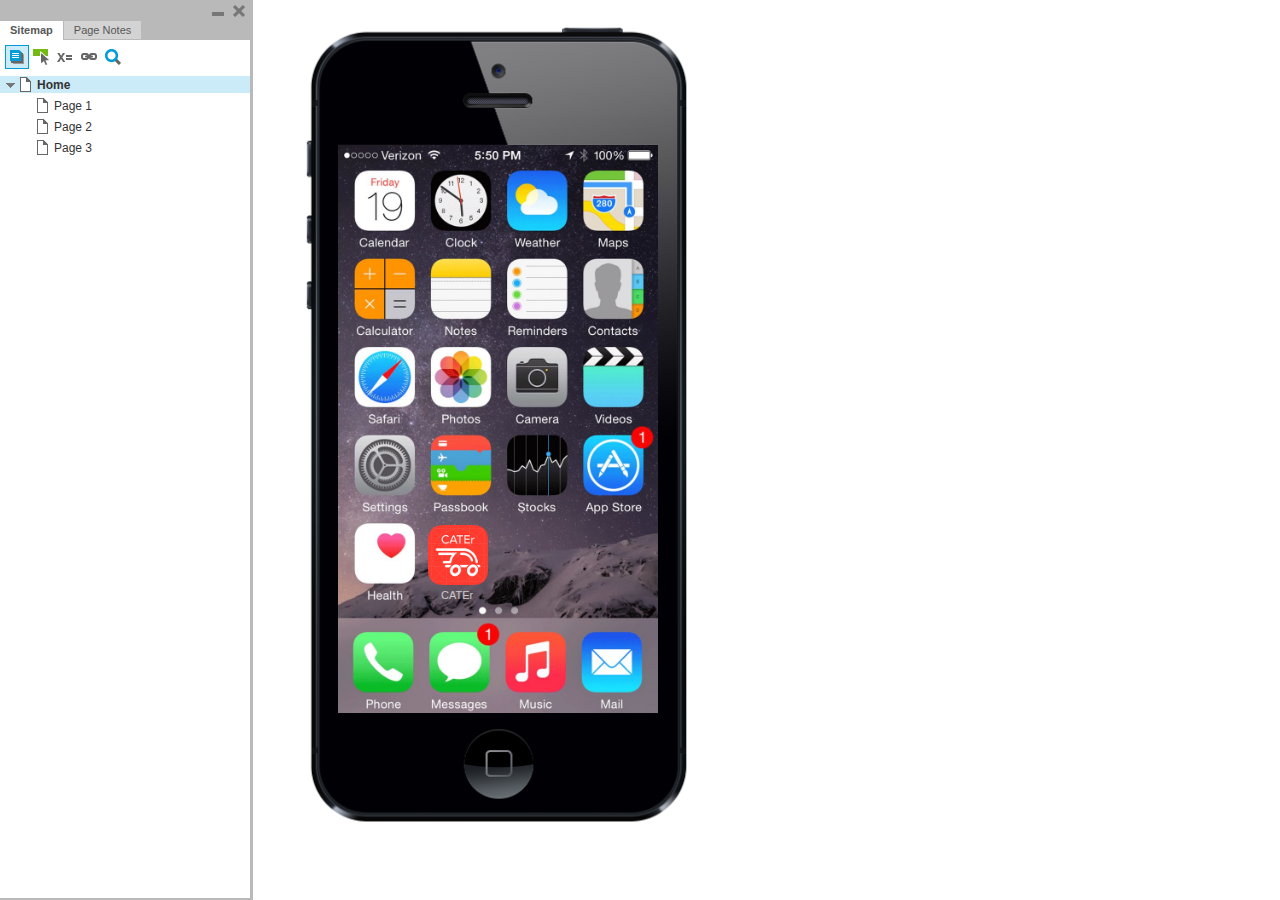
<file: start.html>
﻿<!DOCTYPE html>
<html xmlns="http://www.w3.org/1999/xhtml" xml:lang="en" lang="en">
<head>
    <title>Untitled Document</title>
    <meta http-equiv="X-UA-Compatible" content="IE=edge"/>
    <meta http-equiv="content-type" content="text/html; charset=utf-8" />
    <link type="text/css" href="resources/css/reset.css" rel="Stylesheet" />
    <link type="text/css" href="resources/css/default.css" rel="Stylesheet" />

    <script type="text/javascript">
        if (location.href.toString().indexOf('file://localhost/') == 0) {
            location.href = location.href.toString().replace('file://localhost/', 'file:///');
        }
    </script>

    <script type="text/javascript" src="resources/scripts/jquery-1.7.1.min.js"></script>
    <script type="text/javascript" src="resources/scripts/player/splitter.js"></script>
    <script type="text/javascript" src="resources/scripts/axutils.js"></script>
    <script type="text/javascript" src="resources/scripts/player/axplayer.js"></script>
    <script type="text/javascript" src="resources/scripts/messagecenter.js"></script>
    <script type="text/javascript" src="data/document.js"></script>
    <style type="text/css">

#outerContainer {
	width:1000px;
	height:1500px;
}

.vsplitbar {
	width: 3px;
	background: #B9B9B9;
}

#rightPanel {
    background-color: White;
}

#leftPanel {
    /*min-width: 190px;*/
}

.splitterMask {
   position:absolute;
   top: 0;
   left: 0;
   width: 100%;
   height: 100%;
   overflow: hidden;
   background-image: url(resources/images/transparent.gif);
   z-index: 20000;
}


    </style>
    <script type="text/javascript" language="JavaScript"><!--
        // isolate scope
        (function() {
            setUpController();

            var configuration = $axure.document.configuration;
            var _settings = {};
            _settings.projectId = configuration.prototypeId;
            _settings.isAxshare = configuration.isAxshare;
            _settings.loadFeedbackPlugin = configuration.loadFeedbackPlugin;
            _settings.startCollapsed = HashString("c") == "1";
            if(HashString("c") == "2") closePlayer();

            $axure.player.settings = _settings;

            $(window).bind('load', function() {
                if(CHROME_5_LOCAL && !$('body').attr('pluginDetected')) {
                    window.location = 'resources/chrome/chrome.html';
                }
            });

            $(document).ready(function() {
                $axure.page.bind('load.start', mainFrame_onload);
                $axure.messageCenter.addMessageListener(messageCenter_message);

                if($axure.player.settings.loadFeedbackPlugin) {
                    if($axure.player.settings.isAxshare) {
                        $axure.utils.loadJS('/Scripts/plugins/feedback/feedback.js');
                    } else {
                        $axure.utils.loadJS('http://share.axure.com/Scripts/plugins/feedback/feedback.js');
                    }
                }

                if(navigator.userAgent.indexOf("MSIE") >= 0) $('#outerContainer').width('100%');
                initialize();
                if($axure.player.settings.startCollapsed) $('#outerContainer').splitter({ sizeLeft: 0 });
                else $('#outerContainer').splitter({ sizeLeft: 250 });
                $('#leftPanel').width(250);

                $(window).resize(function() { resizeContent(); });

                $('#maximizePanelContainer').hide();

                initializeLogo();

                $(window).resize();
                resizeContent();
                //wait for ie to get to a good state and resize
                if(IE && BROWSER_VERSION == "6.0") setTimeout(function() { $('#outerContainer').trigger('resize'); }, 30);

                if($axure.player.settings.startCollapsed) {
                    collapse();
                    $('#leftPanel').width(0);
                }
            });
        })();

        var lastLeftPanelWidth = 250;

        function messageCenter_message(message, data) {
            if(message == 'expandFrame') expand();
        }

        function resizeContent() {
            var newHeight = $(window).height();
            var newWidth = $(window).width();

            var controlContainerHeight = newHeight - 42;
            if($('#interfaceControlFrameLogoContainer').is(':visible')) controlContainerHeight -= $('#interfaceControlFrameLogoContainer').height() + 16;

            $('#outerContainer').height(newHeight).width(newWidth);
            $('.vsplitbar').height(newHeight);
            $('#leftPanel').height(newHeight);
            $('#interfaceControlFrame').height(newHeight);
            $('#interfaceControlFrameContainer').height(controlContainerHeight);

            $('#rightPanel').height(newHeight);
            $('#mainFrame').height(newHeight);

            if($('#leftPanel').is(':visible')) $('#rightPanel').width($(window).width() - $('#leftPanel').width() - $('.vsplitbar').width());
            else $('#rightPanel').width($(window).width());
        }

        function closePlayer() {
            if($axure.page.location) window.location.href = $axure.page.location;
            else {
                var pageFile = getInitialUrl();
                var currentLocation = window.location.toString();
                window.location.href = currentLocation.substr(0, currentLocation.lastIndexOf("/") + 1) + pageFile;
            }
        }

        function replaceHash(newHash) {
            var currentLocWithoutHash = window.location.toString().split('#')[0];

            //We use replace so that every hash change doesn't get appended to the history stack.
            //We use replaceState in browsers that support it, else replace the location
            if (typeof window.history.replaceState != 'undefined') {
                window.history.replaceState(null, null, currentLocWithoutHash + newHash);
            } else {
                window.location.replace(currentLocWithoutHash + newHash);
            }
        }

        function collapse() {
            var currentHash = window.location.hash;
            //If the collapse hash string var isn't present and set to 1, insert it
            if (currentHash.indexOf('#c=1') == -1 && currentHash.indexOf('&c=1') == -1) {
                var hashToSet = '';

                var varIndex = currentHash.indexOf('#c=');
                if (varIndex == -1) varIndex = currentHash.indexOf('&c=');
                if (varIndex != -1) {
                    var newHash = currentHash.substring(0, varIndex);

                    newHash = newHash == '' ? '#c=1' : newHash + '&c=1';

                    var ampIndex = currentHash.indexOf('&', varIndex + 1);
                    if (ampIndex != -1) {
                        newHash = newHash + currentHash.substring(ampIndex);
                    }
                    hashToSet = newHash;
                } else if (currentHash.indexOf('#') != -1) {
                    hashToSet = currentHash + '&c=1';
                } else {
                    hashToSet = '#c=1';
                }

                if (hashToSet != '') {
                    replaceHash(hashToSet);
                }
            }

            $('#maximizePanelContainer').show();
            lastLeftPanelWidth = $('#leftPanel').width();
            $('#leftPanel').hide();
            $('.vsplitbar').hide();
            $('#rightPanel').width($(window).width());
            $(window).resize();
            $('#outerContainer').trigger('resize');
        }

        function expand() {
            var currentHash = self.location.hash;
            var varIndex = currentHash.indexOf('&c=');
            if (varIndex == -1) varIndex = currentHash.indexOf('#c=');
            //If the collapse hash string var is present, remove it
            if (varIndex != -1) {
                var newHash = currentHash.substring(0, varIndex);

                var ampIndex = currentHash.indexOf('&', varIndex + 1);
                if (ampIndex != -1) {
                    newHash = newHash == '' ? '#' + currentHash.substring(ampIndex + 1) : newHash + currentHash.substring(ampIndex);
                }

                replaceHash(newHash);
            }

            $('#maximizePanelContainer').hide();
            $('#leftPanel').width(lastLeftPanelWidth);
            $('#leftPanel').show();
            $('.vsplitbar').show();
            $('#rightPanel').width($(window).width() - $('#leftPanel').width() - $('.vsplitbar').width());
            $(window).resize();
            $('#outerContainer').trigger('resize');
        }

        function initialize() {
            var legacyQString = QueryString("Page");
            if (legacyQString.length > 0) {
                location.href = location.href.substring(0, location.href.indexOf("?")) + "#p=" + legacyQString;
                return;
            }

            var mainFrame = document.getElementById("mainFrame");
            mainFrame.contentWindow.location.href = getInitialUrl();
        }
        
        function getInitialUrl() {
            var pageName = HashString("p");
            if(pageName.length > 0) return pageName + ".html";
            else {
                var url = getFirstPageUrl($axure.document.sitemap.rootNodes);
                return (url ? url : "about:blank");
            }
        }

        function getFirstPageUrl(nodes) {
            for (var i = 0; i < nodes.length; i++) {
                var node = nodes[i];
                if (node.url) return node.url;
                else {
                    var hasChildren = (node.children && node.children.length > 0);
                    if (hasChildren) {
                        var url = getFirstPageUrl(node.children);
                        if (url) return url;
                    }
                }
            }
            return null;
        }

        function initializeLogo() {
            if($axure.document.configuration.logoImagePath) {
                $('#interfaceControlFrameLogoImageContainer').html('<img id="logoImage" src="" />');
                $('#logoImage').attr('src', $axure.document.configuration.logoImagePath).load(function() { resizeContent(); });
                $('#interfaceControlFrameMinimizeContainer').css('background-color', '#FFFFFF');
            } else $('#interfaceControlFrameLogoImageContainer').hide();

            if ($axure.document.configuration.logoImageCaption) {
                $('#interfaceControlFrameLogoCaptionContainer').html($axure.document.configuration.logoImageCaption);
                $('#interfaceControlFrameMinimizeContainer').css('background-color', '#FFFFFF');
            } else $('#interfaceControlFrameLogoCaptionContainer').hide();

            if(!$('#interfaceControlFrameLogoImageContainer').is(':visible') && !$('#interfaceControlFrameLogoCaptionContainer').is(':visible')) {
                $('#interfaceControlFrameLogoContainer').hide();
            }
        }

        function mainFrame_onload() {
            if($axure.page.pageName) document.title = $axure.page.pageName;
        }

        function QueryString(query) {
            var qstring = self.location.href.split("?");
            if(qstring.length < 2) return "";
            return GetParameter(qstring, query);
        }
        
        function GetParameter(qstring, query) {
            var prms = qstring[1].split("&");
            var frmelements = new Array();
            var currprmeter, querystr = "";

            for(var i = 0; i < prms.length; i++) {
                currprmeter = prms[i].split("=");
                frmelements[i] = new Array();
                frmelements[i][0] = currprmeter[0];
                frmelements[i][1] = currprmeter[1];
            }

            for(j = 0; j < frmelements.length; j++) {
                if(frmelements[j][0].toLowerCase() == query.toLowerCase()) {
                    querystr = frmelements[j][1];
                    break;
                }
            }
            return querystr;
        }
        
        function HashString(query) {
            var qstring = self.location.href.split("#");
            if(qstring.length < 2) return "";
            return GetParameter(qstring, query);
        }

    --></script>

    <link type="text/css" rel="Stylesheet" href="plugins/sitemap/styles/sitemap.css" />
    <script type="text/javascript" src="plugins/sitemap/sitemap.js"></script>
    <link type="text/css" rel="Stylesheet" href="plugins/page_notes/styles/page_notes.css" />
    <script type="text/javascript" src="plugins/page_notes/page_notes.js"></script>

</head>
<body scroll="no">
    <div id="outerContainer">

        <div id="leftPanel">
            <div id="interfaceControlFrame">
                <div id="interfaceControlFrameMinimizeContainer">
                    <a title="Minimize" id="interfaceControlFrameMinimizeButton" onclick="collapse();">&nbsp;</a>
                    <div id="interfaceControlFrameCloseContainer">
                        <a title="Close" id="interfaceControlFrameCloseButton" onclick="closePlayer();">&nbsp;</a>
                    </div>
                </div>
                <div id="interfaceControlFrameLogoContainer">
                    <div id="interfaceControlFrameLogoImageContainer"></div>
                    <div id="interfaceControlFrameLogoCaptionContainer"></div>
                </div>
                <div id="interfaceControlFrameHeaderContainer">
                    <ul id="interfaceControlFrameHeader">
                    </ul>
                </div>
                <div id="interfaceControlFrameContainer">
                </div>
            </div>
        </div>
        <div id="rightPanel">
            <iframe id="mainFrame" name="mainFrame" width="100%" height="100%" src="" frameborder="0" style="display: block;"></iframe>
        </div>

    </div>

    <div id="maximizePanelContainer">
        <iframe id="expandFrame" src="resources/expand.html" width="100%" height="100%" scrolling="no" allowtransparency="true" frameborder="0"></iframe>
    </div>

</body>
</html>
</file>
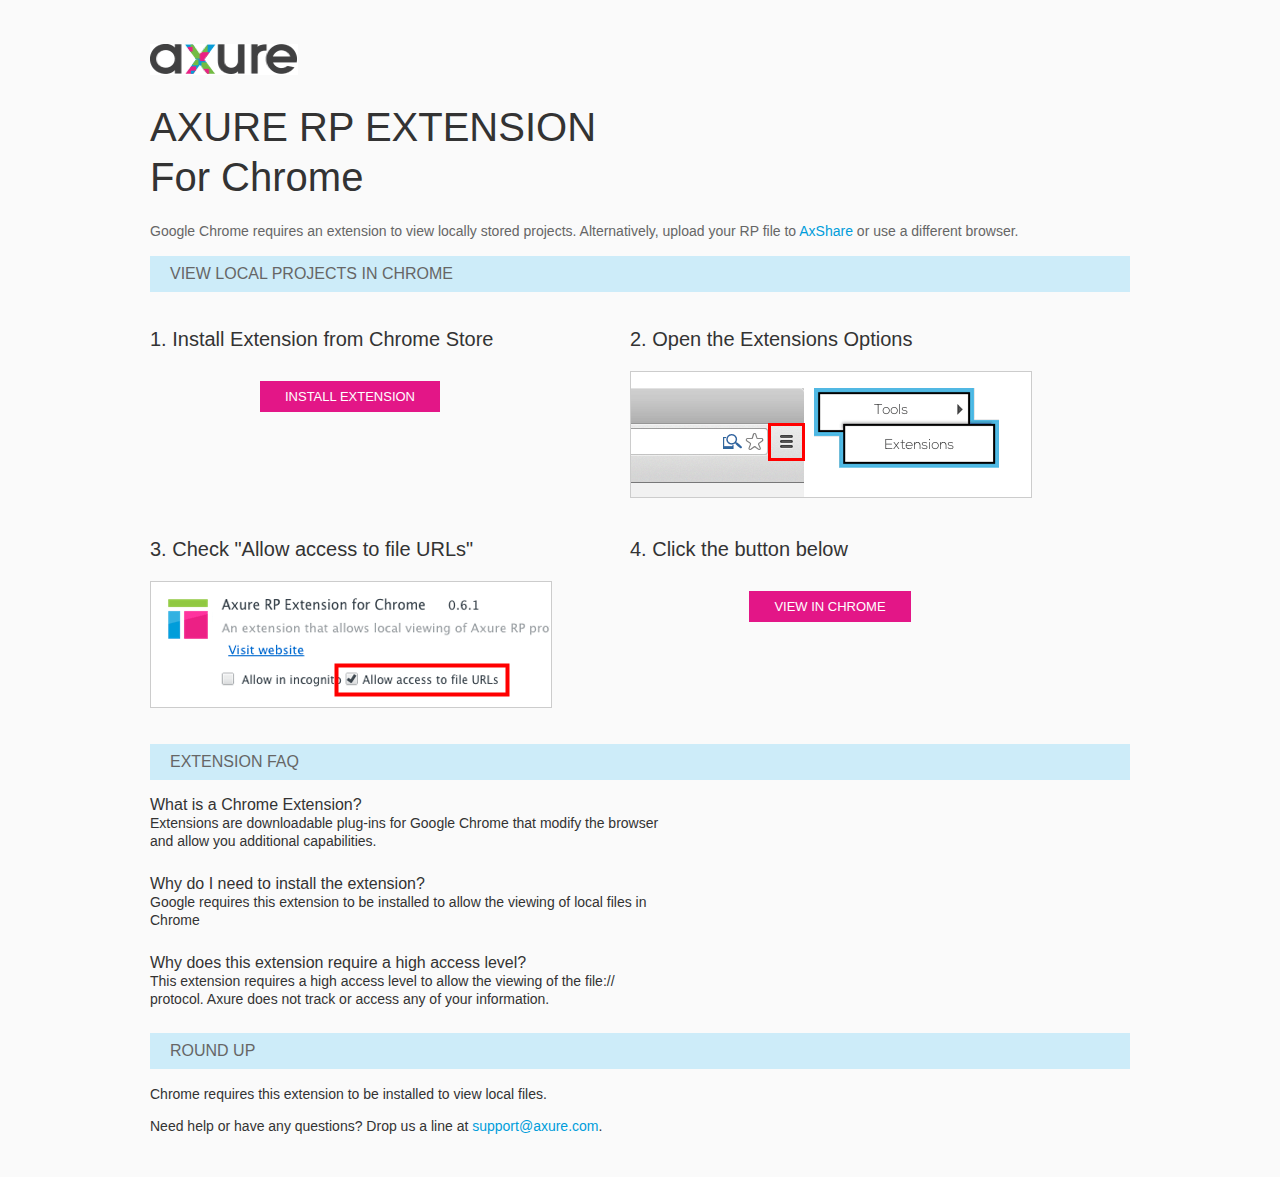
<file: resources/chrome/chrome.html>
<html>
<head>
    <title>Install the Axure RP Chrome Extension</title>
    <style type="text/css">
        *
        {
            font-family: Helvetica, Arial, sans-serif;
        }
        body
        {
            text-align: center;
            background-color: #fafafa;
        }
        p
        {
            font-size: 14px;
            line-height: 18px;
            color: #333333;
        }
        div.container
        {
            width: 980px;
            margin-left: auto;
            margin-right: auto;
            text-align: left;
        }
        a
        {
            text-decoration: none;
            color: #009dda;
        }
        .button
        {
            background: #E31687;
            font: normal 16px Arial, sans-serif;
            color: #FFFFFF;
            padding: 8px 25px 8px 25px;
            border: 0;
            display: inline-block;
            margin-top: 10px;
            text-transform: uppercase;
            font-size: 13px;
        }
        a:hover.button
        {
            opacity: .8;
        }
        div.left
        {
            width: 400px;
            float: left;
            margin-right: 80px;
        }
        div.right
        {
            width: 400px;
            float: left;
        }
        div.buttonContainer
        {
            text-align: center;
        }
        h1
        {
            font-size: 40px;
            color: #333333;
            line-height: 50px;
            margin-bottom: 20px;
            font-weight: normal;
        }
        h2
        {
            font-size: 38px;
            font-weight: normal;
            color: #08639C;
            text-align: center;
        }
        h3
        {
            font-size: 20px;
            color: #333333;
            font-weight: normal;
        }
        .heading
        {
            background-color: #cdecf9;
            height: 36px;
            line-height: 36px;
            padding-left: 20px;
            font-size: 16px;
            color: #666666;
        }
        span.faq
        {
            font-size: 16px;
            font-weight: normal;
            color: #333333;
            display: block;
        }
    </style>
</head>
<body>
    <div class="container">
        <br />
        <br />
        <img src="axure_logo.gif" alt="axure" />
        <br />
        <h1>
            AXURE RP EXTENSION<br />
            For Chrome</h1>
        <p style="font-size: 14px; color: #666666; margin-top: 10px;">
            Google Chrome requires an extension to view locally stored projects. Alternatively,
            upload your RP file to <a href="https://share.axure.com">AxShare</a> or use a different
            browser.</p>
        <h3 class="heading">
            VIEW LOCAL PROJECTS IN CHROME</h3>
        <div class="left">
            <h3>
                1. Install Extension from Chrome Store</h3>
            <div class="buttonContainer">
                <a class="button" href="https://chrome.google.com/webstore/detail/dogkpdfcklifaemcdfbildhcofnopogp"
                    target="_blank">Install Extension</a>
            </div>
        </div>
        <div class="right">
            <h3>
                2. Open the Extensions Options</h3>
            <img src="extensions_menu.gif" alt="extensions" />
        </div>
        <div style="clear: both; height: 20px;">
            &nbsp;</div>
        <div class="left">
            <h3>
                3. Check "Allow access to file URLs"</h3>
            <img src="allow_access.gif" alt="allow access" />
        </div>
        <div class="right">
            <h3>
                4. Click the button below</h3>
            <div class="buttonContainer">
                <a class="button" href="../../start.html">View in Chrome</a>
            </div>
        </div>
        <div style="clear: both; height: 20px;">
        </div>
        <h3 class="heading">
            EXTENSION FAQ</h3>
        <p>
            <span class="faq">What is a Chrome Extension?</span> Extensions are downloadable
            plug-ins for Google Chrome that modify the browser<br />
            and allow you additional capabilities.
        </p>
        <p style="margin-top: 25px;">
            <span class="faq">Why do I need to install the extension?</span> Google requires
            this extension to be installed to allow the viewing of local files in<br />
            Chrome
        </p>
        <p style="margin-top: 25px; margin-bottom: 25px;">
            <span class="faq">Why does this extension require a high access level?</span> This
            extension requires a high access level to allow the viewing of the file://<br />
            protocol. Axure does not track or access any of your information.
        </p>
        <h3 class="heading">
            ROUND UP</h3>
        <p>
            Chrome requires this extension to be installed to view local files.</p>
        <p>
            Need help or have any questions? Drop us a line at <a href="mailto:support@axure.com">
                support@axure.com</a>.
        </p>
        <div style="clear: both; height: 20px;">
        </div>
    </div>
</body>
</html>
</file>
<file: resources/css/axure_rp_page.css>
﻿/* so the window resize fires within a frame in IE7 */
html, body {
    height: 100%;    
}

a {
	color: inherit;
}

p {
	margin: 0px;
}

iframe {
	background: #FFFFFF;
}

/* to match IE with C, FF */
input {
    padding: 1px 0px 1px 0px;
    box-sizing: border-box;
    -moz-box-sizing: border-box;
}

textarea {
    margin: 0px;
    box-sizing: border-box;
    -moz-box-sizing: border-box;
}

div.intcases {
	font-family: arial; 
	font-size: 12px;
    text-align:left; 
	border:1px solid #AAA; 
	background:#FFF none repeat scroll 0% 0%; 
	z-index:9999; 
	visibility:hidden; 
	position:absolute;
    padding: 0px;
    border-radius: 3px;
	white-space: nowrap;
}

div.intcaselink {
	cursor: pointer;
    padding: 3px 8px 3px 8px;
    margin: 5px;
	background:#EEE none repeat scroll 0% 0%; 
	border:1px solid #AAA;
    border-radius: 3px;
}

div.refpageimage {
	position: absolute;
    left: 0px;
    top: 0px;
	font-size: 0px;
	width: 16px;
	height: 16px;
	cursor: pointer;
	background-image: url(images/newwindow.gif);
	background-repeat: no-repeat;
}

div.annnoteimage {
	position: absolute;
    left: 0px;
    top: 0px;
	font-size: 0px;
	width: 16px;
	height: 12px;
	cursor: help;
	background-image: url(images/note.gif);
	background-repeat: no-repeat;
}

div.annnotelabel {
	position: absolute;
    left: 0px;
    top: 0px;
	font-family: Arial;
	font-size: 10px;
	border: 1px solid rgb(166,221,242);
	cursor: help;
	background:rgb(0,157,217) none repeat scroll 0% 0%; 
	padding-left:3px; 
	padding-right:3px;
	white-space: nowrap;
	color: white;
}
 
.annotationName {
	font-size: 13px;
	font-weight: bold;
	margin-bottom: 3px;
	white-space: nowrap;
}

.annotation {
	font-size: 12px;
	padding-left: 2px;
	margin-bottom: 5px;
}

/* this is a fix for the issue where dialogs jump around and takes the text-align from the body */
.dialogFix {
    position:absolute;
    text-align:left;
}


@keyframes pulsate {
  from {
    box-shadow: 0 0 10px #74BA11;
  }
  to {
    box-shadow: 0 0 20px #74BA11;
  }
}

@-webkit-keyframes pulsate {
  from {
    -webkit-box-shadow: 0 0 10px #74BA11;
    box-shadow: 0 0 10px #74BA11;
  }
  to {
    -webkit-box-shadow: 0 0 20px #74BA11;
    box-shadow: 0 0 20px #74BA11;
  }
}
 
@-moz-keyframes pulsate {
  from {
    -moz-box-shadow: 0 0 10px #74BA11;
    box-shadow: 0 0 10px #74BA11;
  }
  to {
    -moz-box-shadow: 0 0 20px #74BA11;
    box-shadow: 0 0 20px #74BA11;
  }
}

.legacyPulsateBorder {
	border: 5px solid #74BA11;
	margin: -5px;
}

.pulsateBorder {
  animation-name: pulsate;
  animation-timing-function: ease-in-out;
  animation-duration: 0.9s;
  animation-iteration-count: infinite;
  animation-direction: alternate;
  
  -webkit-animation-name: pulsate;
  -webkit-animation-timing-function: ease-in-out;
  -webkit-animation-duration: 0.9s;
  -webkit-animation-iteration-count: infinite;
  -webkit-animation-direction: alternate;

  -moz-animation-name: pulsate;
  -moz-animation-timing-function: ease-in-out;
  -moz-animation-duration: 0.9s;
  -moz-animation-iteration-count: infinite;
  -moz-animation-direction: alternate;
}
</file>
<file: data/styles.css>
﻿.ax_shape {
  font-family:'ArialMT', 'Arial';
  font-weight:400;
  font-style:normal;
  font-size:13px;
  color:#333333;
  text-align:center;
  line-height:normal;
}
.ax_paragraph {
  font-family:'ArialMT', 'Arial';
  font-weight:400;
  font-style:normal;
  font-size:13px;
  color:#333333;
  text-align:left;
  line-height:normal;
}
.ax_h1 {
  font-family:'Arial-BoldMT', 'Arial Bold', 'Arial';
  font-weight:700;
  font-style:normal;
  font-size:32px;
  color:#333333;
  text-align:left;
  line-height:normal;
}
.ax_h2 {
  font-family:'Arial-BoldMT', 'Arial Bold', 'Arial';
  font-weight:700;
  font-style:normal;
  font-size:24px;
  color:#333333;
  text-align:left;
  line-height:normal;
}
.ax_h3 {
  font-family:'Arial-BoldMT', 'Arial Bold', 'Arial';
  font-weight:700;
  font-style:normal;
  font-size:18px;
  color:#333333;
  text-align:left;
  line-height:normal;
}
.ax_h4 {
  font-family:'Arial-BoldMT', 'Arial Bold', 'Arial';
  font-weight:700;
  font-style:normal;
  font-size:14px;
  color:#333333;
  text-align:left;
  line-height:normal;
}
.ax_h5 {
  font-family:'Arial-BoldMT', 'Arial Bold', 'Arial';
  font-weight:700;
  font-style:normal;
  font-size:13px;
  color:#333333;
  text-align:left;
  line-height:normal;
}
.ax_h6 {
  font-family:'Arial-BoldMT', 'Arial Bold', 'Arial';
  font-weight:700;
  font-style:normal;
  font-size:10px;
  color:#333333;
  text-align:left;
  line-height:normal;
}
.ax_image {
  font-family:'ArialMT', 'Arial';
  font-weight:400;
  font-style:normal;
  font-size:13px;
  color:#000000;
  text-align:center;
  line-height:normal;
}
.ax_text_link {
  color:#0000FF;
}
.ax_text_link_mouse_over {
}
.ax_text_link_mouse_down {
}
.ax_text_field {
  font-family:'ArialMT', 'Arial';
  font-weight:400;
  font-style:normal;
  font-size:13px;
  color:#000000;
  text-align:left;
  line-height:normal;
}
.ax_text_area {
  font-family:'ArialMT', 'Arial';
  font-weight:400;
  font-style:normal;
  font-size:13px;
  color:#000000;
  text-align:left;
  line-height:normal;
}
.ax_droplist {
  font-family:'ArialMT', 'Arial';
  font-weight:400;
  font-style:normal;
  font-size:13px;
  color:#000000;
  text-align:left;
  line-height:normal;
}
.ax_list_box {
  font-family:'ArialMT', 'Arial';
  font-weight:400;
  font-style:normal;
  font-size:13px;
  color:#000000;
  text-align:left;
  line-height:normal;
}
.ax_checkbox {
  font-family:'ArialMT', 'Arial';
  font-weight:400;
  font-style:normal;
  font-size:13px;
  color:#333333;
  text-align:left;
  line-height:normal;
}
.ax_radio_button {
  font-family:'ArialMT', 'Arial';
  font-weight:400;
  font-style:normal;
  font-size:13px;
  color:#333333;
  text-align:left;
  line-height:normal;
}
.ax_flow_shape {
  font-family:'ArialMT', 'Arial';
  font-weight:400;
  font-style:normal;
  font-size:13px;
  color:#333333;
  text-align:center;
  line-height:normal;
}
.ax_tree_node {
  font-family:'ArialMT', 'Arial';
  font-weight:400;
  font-style:normal;
  font-size:13px;
  color:#333333;
  text-align:left;
  line-height:normal;
}
.ax_html_button {
  font-family:'ArialMT', 'Arial';
  font-weight:400;
  font-style:normal;
  font-size:13px;
  color:#000000;
  text-align:center;
  line-height:normal;
}
.ax_hot_spot {
  font-size:13px;
  color:#333333;
  text-align:center;
  line-height:normal;
}
.ax_inline_frame {
  font-size:13px;
  color:#333333;
  text-align:center;
  line-height:normal;
}
.ax_dynamic_panel {
  font-size:13px;
  color:#333333;
  text-align:center;
  line-height:normal;
}
.ax_master {
  font-size:13px;
  color:#333333;
  text-align:center;
  line-height:normal;
}
.ax_repeater {
  font-family:'ArialMT', 'Arial';
  font-weight:400;
  font-style:normal;
  font-size:13px;
  color:#333333;
  text-align:center;
  line-height:normal;
}
.ax_table {
  font-family:'ArialMT', 'Arial';
  font-weight:400;
  font-style:normal;
  font-size:13px;
  color:#333333;
  text-align:center;
  line-height:normal;
}
.ax_table_cell {
  font-family:'ArialMT', 'Arial';
  font-weight:400;
  font-style:normal;
  font-size:13px;
  color:#333333;
  text-align:left;
  line-height:normal;
}
.ax_menu {
  font-size:13px;
  color:#000000;
  text-align:center;
  line-height:normal;
}
.ax_horizontal_line {
  font-size:13px;
  color:#333333;
  text-align:center;
  line-height:normal;
}
.ax_vertical_line {
  font-size:13px;
  color:#333333;
  text-align:center;
  line-height:normal;
}
.ax_connector {
  font-family:'ArialMT', 'Arial';
  font-weight:400;
  font-style:normal;
  font-size:13px;
  color:#333333;
  text-align:center;
  line-height:normal;
}
.button_normal_primary {
  font-family:'ArialMT', 'Arial';
  font-weight:bold;
  color:#76A9E0;
}
</file>
<file: files/home/styles.css>
﻿body {
  margin:0px;
  background-image:none;
  position:static;
  left:auto;
  width:620px;
  margin-left:0;
  margin-right:0;
  text-align:left;
}
#base {
  position:absolute;
  z-index:0;
}
#u0 {
  position:absolute;
  left:20px;
  top:0px;
  width:453px;
  height:866px;
}
#u0_img {
  position:absolute;
  left:0px;
  top:0px;
  width:453px;
  height:866px;
}
#u1 {
  position:absolute;
  left:2px;
  top:425px;
  width:449px;
  visibility:hidden;
  word-wrap:break-word;
}
#u2 {
  position:absolute;
  left:84px;
  top:145px;
  width:322px;
  height:568px;
}
#u2_img {
  position:absolute;
  left:0px;
  top:0px;
  width:322px;
  height:568px;
}
#u3 {
  position:absolute;
  left:2px;
  top:276px;
  width:318px;
  visibility:hidden;
  word-wrap:break-word;
}
#u4 {
  position:absolute;
  left:85px;
  top:145px;
}
#u4_state0 {
  position:relative;
  left:0px;
  top:0px;
  background-image:none;
}
#u4_state0_content {
  position:absolute;
  left:0px;
  top:0px;
  width:1px;
  height:1px;
}
#u5 {
  position:absolute;
  left:0px;
  top:0px;
  width:320px;
  height:568px;
}
#u5_input {
  position:absolute;
  left:0px;
  top:0px;
  width:320px;
  height:568px;
}
#u6 {
  position:absolute;
  left:0px;
  top:0px;
}
#u6_state0 {
  position:relative;
  left:0px;
  top:0px;
  background-image:none;
}
#u6_state0_content {
  position:absolute;
  left:0px;
  top:0px;
  width:1px;
  height:1px;
}
#u7 {
  position:absolute;
  left:0px;
  top:0px;
  width:320px;
  height:568px;
}
#u7_input {
  position:absolute;
  left:0px;
  top:0px;
  width:320px;
  height:568px;
}
#u8 {
  position:absolute;
  left:0px;
  top:0px;
  width:320px;
  height:568px;
}
#u8_img {
  position:absolute;
  left:0px;
  top:0px;
  width:320px;
  height:568px;
}
#u9 {
  position:absolute;
  left:2px;
  top:276px;
  width:316px;
  visibility:hidden;
  word-wrap:break-word;
}
#u10 {
  position:absolute;
  left:0px;
  top:0px;
  width:320px;
  height:568px;
  overflow:hidden;
  visibility:hidden;
}
#u10_state0 {
  position:absolute;
  left:0px;
  top:0px;
  width:320px;
  height:568px;
  -ms-overflow-x:hidden;
  overflow-x:hidden;
  -ms-overflow-y:hidden;
  overflow-y:hidden;
  background-image:none;
}
#u10_state0_content {
  position:absolute;
  left:0px;
  top:0px;
  width:1px;
  height:1px;
}
#u11 {
  position:absolute;
  left:-1px;
  top:-1px;
  width:377px;
  height:670px;
}
#u11_img {
  position:absolute;
  left:0px;
  top:0px;
  width:377px;
  height:670px;
}
#u12 {
  position:absolute;
  left:2px;
  top:327px;
  width:373px;
  visibility:hidden;
  word-wrap:break-word;
}
#u13 {
  position:absolute;
  left:-1px;
  top:-1px;
  width:377px;
  height:670px;
  opacity:0.800000011920929;
}
#u13_img {
  position:absolute;
  left:0px;
  top:0px;
  width:377px;
  height:670px;
}
#u14 {
  position:absolute;
  left:2px;
  top:327px;
  width:373px;
  visibility:hidden;
  word-wrap:break-word;
}
#u15 {
  position:absolute;
  left:0px;
  top:58px;
  width:380px;
  height:10px;
  opacity:0.5;
}
#u15_start {
  position:absolute;
  left:0px;
  top:-5px;
  width:18px;
  height:20px;
}
#u15_end {
  position:absolute;
  left:363px;
  top:-5px;
  width:18px;
  height:20px;
}
#u15_line {
  position:absolute;
  left:0px;
  top:5px;
  width:380px;
  height:1px;
}
#u16 {
  position:absolute;
  left:47px;
  top:83px;
  width:153px;
  height:42px;
  font-family:'HelveticaNeue-UltraLight', 'Helvetica Neue UltraLight', 'Helvetica Neue';
  font-weight:100;
  font-style:normal;
  font-size:37px;
  color:#FFFFFF;
}
#u16_img {
  position:absolute;
  left:0px;
  top:0px;
  width:153px;
  height:42px;
}
#u17 {
  position:absolute;
  left:0px;
  top:0px;
  width:153px;
  word-wrap:break-word;
}
#u18 {
  position:absolute;
  left:47px;
  top:119px;
  width:153px;
  height:42px;
  font-family:'HelveticaNeue-UltraLight', 'Helvetica Neue UltraLight', 'Helvetica Neue';
  font-weight:100;
  font-style:normal;
  font-size:37px;
  color:#FFFFFF;
}
#u18_img {
  position:absolute;
  left:0px;
  top:0px;
  width:153px;
  height:42px;
}
#u19 {
  position:absolute;
  left:0px;
  top:0px;
  width:153px;
  word-wrap:break-word;
}
#u20 {
  position:absolute;
  left:165px;
  top:123px;
  width:45px;
  height:42px;
  font-family:'HelveticaNeue-UltraLight', 'Helvetica Neue UltraLight', 'Helvetica Neue';
  font-weight:100;
  font-style:normal;
  font-size:22px;
  color:#FFFFFF;
}
#u20_img {
  position:absolute;
  left:0px;
  top:0px;
  width:45px;
  height:42px;
}
#u21 {
  position:absolute;
  left:0px;
  top:0px;
  width:45px;
  word-wrap:break-word;
}
#u22 {
  position:absolute;
  left:47px;
  top:188px;
  width:283px;
  height:78px;
  font-family:'HelveticaNeue-UltraLight', 'Helvetica Neue UltraLight', 'Helvetica Neue';
  font-weight:100;
  font-style:normal;
  font-size:18px;
  color:#FFFFFF;
}
#u22_img {
  position:absolute;
  left:0px;
  top:0px;
  width:283px;
  height:78px;
}
#u23 {
  position:absolute;
  left:0px;
  top:0px;
  width:283px;
  word-wrap:break-word;
}
#u24 {
  position:absolute;
  left:47px;
  top:276px;
  width:303px;
  height:78px;
  font-family:'HelveticaNeue-UltraLight', 'Helvetica Neue UltraLight', 'Helvetica Neue';
  font-weight:100;
  font-style:normal;
  font-size:18px;
  color:#FFFFFF;
}
#u24_img {
  position:absolute;
  left:0px;
  top:0px;
  width:303px;
  height:78px;
}
#u25 {
  position:absolute;
  left:0px;
  top:0px;
  width:303px;
  word-wrap:break-word;
}
#u26 {
  position:absolute;
  left:5px;
  top:24px;
}
#u26_state0 {
  position:relative;
  left:0px;
  top:0px;
  background-image:none;
}
#u26_state0_content {
  position:absolute;
  left:0px;
  top:0px;
  width:1px;
  height:1px;
}
#u27 {
  position:absolute;
  left:0px;
  top:0px;
  width:365px;
  height:30px;
  color:#A5BDAF;
}
#u27_img {
  position:absolute;
  left:0px;
  top:0px;
  width:365px;
  height:30px;
}
#u28 {
  position:absolute;
  left:2px;
  top:7px;
  width:361px;
  visibility:hidden;
  word-wrap:break-word;
}
#u29 {
  position:absolute;
  left:0px;
  top:0px;
  width:79px;
  height:30px;
}
#u29_img {
  position:absolute;
  left:0px;
  top:0px;
  width:79px;
  height:30px;
}
#u30 {
  position:absolute;
  left:2px;
  top:7px;
  width:75px;
  visibility:hidden;
  word-wrap:break-word;
}
#u31 {
  position:absolute;
  left:70px;
  top:0px;
  width:52px;
  height:30px;
}
#u31_img {
  position:absolute;
  left:0px;
  top:0px;
  width:52px;
  height:30px;
}
#u32 {
  position:absolute;
  left:2px;
  top:7px;
  width:48px;
  visibility:hidden;
  word-wrap:break-word;
}
#u33 {
  position:absolute;
  left:0px;
  top:7px;
  width:122px;
  height:15px;
  font-family:'HelveticaNeue', 'Helvetica Neue';
  font-weight:400;
  font-style:normal;
  font-size:13px;
  color:#0D0D0D;
  text-align:center;
}
#u33_img {
  position:absolute;
  left:0px;
  top:0px;
  width:122px;
  height:15px;
}
#u34 {
  position:absolute;
  left:0px;
  top:0px;
  width:122px;
  word-wrap:break-word;
}
#u35 {
  position:absolute;
  left:122px;
  top:7px;
  width:121px;
  height:15px;
  font-family:'HelveticaNeue', 'Helvetica Neue';
  font-weight:400;
  font-style:normal;
  font-size:13px;
  color:#FFFFFF;
  text-align:center;
}
#u35_img {
  position:absolute;
  left:0px;
  top:0px;
  width:121px;
  height:15px;
}
#u36 {
  position:absolute;
  left:0px;
  top:0px;
  width:121px;
  word-wrap:break-word;
}
#u37 {
  position:absolute;
  left:237px;
  top:0px;
  width:10px;
  height:30px;
}
#u37_start {
  position:absolute;
  left:-5px;
  top:0px;
  width:20px;
  height:18px;
}
#u37_end {
  position:absolute;
  left:-5px;
  top:13px;
  width:20px;
  height:18px;
}
#u37_line {
  position:absolute;
  left:5px;
  top:0px;
  width:1px;
  height:30px;
}
#u38 {
  position:absolute;
  left:115px;
  top:0px;
  width:10px;
  height:30px;
}
#u38_start {
  position:absolute;
  left:-5px;
  top:0px;
  width:20px;
  height:18px;
}
#u38_end {
  position:absolute;
  left:-5px;
  top:13px;
  width:20px;
  height:18px;
}
#u38_line {
  position:absolute;
  left:5px;
  top:0px;
  width:1px;
  height:30px;
}
#u39 {
  position:absolute;
  left:243px;
  top:7px;
  width:121px;
  height:15px;
  font-family:'HelveticaNeue', 'Helvetica Neue';
  font-weight:400;
  font-style:normal;
  font-size:13px;
  color:#FFFFFF;
  text-align:center;
}
#u39_img {
  position:absolute;
  left:0px;
  top:0px;
  width:121px;
  height:15px;
}
#u40 {
  position:absolute;
  left:0px;
  top:0px;
  width:121px;
  word-wrap:break-word;
}
#u41 {
  position:absolute;
  left:20px;
  top:0px;
  width:85px;
  height:30px;
  overflow:hidden;
  background-image:url('../../resources/images/transparent.gif');
}
#u42 {
  position:absolute;
  left:140px;
  top:0px;
  width:85px;
  height:30px;
  overflow:hidden;
  background-image:url('../../resources/images/transparent.gif');
}
#u43 {
  position:absolute;
  left:261px;
  top:0px;
  width:85px;
  height:30px;
  overflow:hidden;
  background-image:url('../../resources/images/transparent.gif');
}
#u26_state1 {
  position:relative;
  left:0px;
  top:0px;
  visibility:hidden;
  background-image:none;
}
#u26_state1_content {
  position:absolute;
  left:0px;
  top:0px;
  width:1px;
  height:1px;
}
#u44 {
  position:absolute;
  left:0px;
  top:0px;
  width:365px;
  height:30px;
  color:#A5BDAF;
}
#u44_img {
  position:absolute;
  left:0px;
  top:0px;
  width:365px;
  height:30px;
}
#u45 {
  position:absolute;
  left:2px;
  top:7px;
  width:361px;
  visibility:hidden;
  word-wrap:break-word;
}
#u46 {
  position:absolute;
  left:120px;
  top:0px;
  width:123px;
  height:30px;
}
#u46_img {
  position:absolute;
  left:0px;
  top:0px;
  width:123px;
  height:30px;
}
#u47 {
  position:absolute;
  left:2px;
  top:7px;
  width:119px;
  visibility:hidden;
  word-wrap:break-word;
}
#u48 {
  position:absolute;
  left:0px;
  top:7px;
  width:122px;
  height:15px;
  font-family:'HelveticaNeue', 'Helvetica Neue';
  font-weight:400;
  font-style:normal;
  font-size:13px;
  color:#FFFFFF;
  text-align:center;
}
#u48_img {
  position:absolute;
  left:0px;
  top:0px;
  width:122px;
  height:15px;
}
#u49 {
  position:absolute;
  left:0px;
  top:0px;
  width:122px;
  word-wrap:break-word;
}
#u50 {
  position:absolute;
  left:122px;
  top:7px;
  width:121px;
  height:15px;
  font-family:'HelveticaNeue', 'Helvetica Neue';
  font-weight:400;
  font-style:normal;
  font-size:13px;
  color:#1E1E1E;
  text-align:center;
}
#u50_img {
  position:absolute;
  left:0px;
  top:0px;
  width:121px;
  height:15px;
}
#u51 {
  position:absolute;
  left:0px;
  top:0px;
  width:121px;
  word-wrap:break-word;
}
#u52 {
  position:absolute;
  left:237px;
  top:0px;
  width:10px;
  height:30px;
}
#u52_start {
  position:absolute;
  left:-5px;
  top:0px;
  width:20px;
  height:18px;
}
#u52_end {
  position:absolute;
  left:-5px;
  top:13px;
  width:20px;
  height:18px;
}
#u52_line {
  position:absolute;
  left:5px;
  top:0px;
  width:1px;
  height:30px;
}
#u53 {
  position:absolute;
  left:115px;
  top:0px;
  width:10px;
  height:30px;
}
#u53_start {
  position:absolute;
  left:-5px;
  top:0px;
  width:20px;
  height:18px;
}
#u53_end {
  position:absolute;
  left:-5px;
  top:13px;
  width:20px;
  height:18px;
}
#u53_line {
  position:absolute;
  left:5px;
  top:0px;
  width:1px;
  height:30px;
}
#u54 {
  position:absolute;
  left:243px;
  top:7px;
  width:121px;
  height:15px;
  font-family:'HelveticaNeue', 'Helvetica Neue';
  font-weight:400;
  font-style:normal;
  font-size:13px;
  color:#FFFFFF;
  text-align:center;
}
#u54_img {
  position:absolute;
  left:0px;
  top:0px;
  width:121px;
  height:15px;
}
#u55 {
  position:absolute;
  left:0px;
  top:0px;
  width:121px;
  word-wrap:break-word;
}
#u56 {
  position:absolute;
  left:20px;
  top:0px;
  width:85px;
  height:30px;
  overflow:hidden;
  background-image:url('../../resources/images/transparent.gif');
}
#u57 {
  position:absolute;
  left:140px;
  top:0px;
  width:85px;
  height:30px;
  overflow:hidden;
  background-image:url('../../resources/images/transparent.gif');
}
#u58 {
  position:absolute;
  left:261px;
  top:0px;
  width:85px;
  height:30px;
  overflow:hidden;
  background-image:url('../../resources/images/transparent.gif');
}
#u26_state2 {
  position:relative;
  left:0px;
  top:0px;
  visibility:hidden;
  background-image:none;
}
#u26_state2_content {
  position:absolute;
  left:0px;
  top:0px;
  width:1px;
  height:1px;
}
#u59 {
  position:absolute;
  left:0px;
  top:0px;
  width:365px;
  height:30px;
  color:#A5BDAF;
}
#u59_img {
  position:absolute;
  left:0px;
  top:0px;
  width:365px;
  height:30px;
}
#u60 {
  position:absolute;
  left:2px;
  top:7px;
  width:361px;
  visibility:hidden;
  word-wrap:break-word;
}
#u61 {
  position:absolute;
  left:286px;
  top:0px;
  width:79px;
  height:30px;
  -webkit-transform:rotate(180deg);
  -moz-transform:rotate(180deg);
  -ms-transform:rotate(180deg);
  transform:rotate(180deg);
}
#u61_img {
  position:absolute;
  left:0px;
  top:0px;
  width:79px;
  height:30px;
}
#u62 {
  position:absolute;
  left:2px;
  top:7px;
  width:75px;
  visibility:hidden;
  word-wrap:break-word;
}
#u63 {
  position:absolute;
  left:242px;
  top:0px;
  width:52px;
  height:30px;
}
#u63_img {
  position:absolute;
  left:0px;
  top:0px;
  width:52px;
  height:30px;
}
#u64 {
  position:absolute;
  left:2px;
  top:7px;
  width:48px;
  visibility:hidden;
  word-wrap:break-word;
}
#u65 {
  position:absolute;
  left:0px;
  top:7px;
  width:122px;
  height:15px;
  font-family:'HelveticaNeue', 'Helvetica Neue';
  font-weight:400;
  font-style:normal;
  font-size:13px;
  color:#FFFFFF;
  text-align:center;
}
#u65_img {
  position:absolute;
  left:0px;
  top:0px;
  width:122px;
  height:15px;
}
#u66 {
  position:absolute;
  left:0px;
  top:0px;
  width:122px;
  word-wrap:break-word;
}
#u67 {
  position:absolute;
  left:122px;
  top:7px;
  width:121px;
  height:15px;
  font-family:'HelveticaNeue', 'Helvetica Neue';
  font-weight:400;
  font-style:normal;
  font-size:13px;
  color:#FFFFFF;
  text-align:center;
}
#u67_img {
  position:absolute;
  left:0px;
  top:0px;
  width:121px;
  height:15px;
}
#u68 {
  position:absolute;
  left:0px;
  top:0px;
  width:121px;
  word-wrap:break-word;
}
#u69 {
  position:absolute;
  left:237px;
  top:0px;
  width:10px;
  height:30px;
}
#u69_start {
  position:absolute;
  left:-5px;
  top:0px;
  width:20px;
  height:18px;
}
#u69_end {
  position:absolute;
  left:-5px;
  top:13px;
  width:20px;
  height:18px;
}
#u69_line {
  position:absolute;
  left:5px;
  top:0px;
  width:1px;
  height:30px;
}
#u70 {
  position:absolute;
  left:115px;
  top:0px;
  width:10px;
  height:30px;
}
#u70_start {
  position:absolute;
  left:-5px;
  top:0px;
  width:20px;
  height:18px;
}
#u70_end {
  position:absolute;
  left:-5px;
  top:13px;
  width:20px;
  height:18px;
}
#u70_line {
  position:absolute;
  left:5px;
  top:0px;
  width:1px;
  height:30px;
}
#u71 {
  position:absolute;
  left:243px;
  top:7px;
  width:121px;
  height:15px;
  font-family:'HelveticaNeue', 'Helvetica Neue';
  font-weight:400;
  font-style:normal;
  font-size:13px;
  text-align:center;
}
#u71_img {
  position:absolute;
  left:0px;
  top:0px;
  width:121px;
  height:15px;
}
#u72 {
  position:absolute;
  left:0px;
  top:0px;
  width:121px;
  word-wrap:break-word;
}
#u73 {
  position:absolute;
  left:20px;
  top:0px;
  width:85px;
  height:30px;
  overflow:hidden;
  background-image:url('../../resources/images/transparent.gif');
}
#u74 {
  position:absolute;
  left:140px;
  top:0px;
  width:85px;
  height:30px;
  overflow:hidden;
  background-image:url('../../resources/images/transparent.gif');
}
#u75 {
  position:absolute;
  left:261px;
  top:0px;
  width:85px;
  height:30px;
  overflow:hidden;
  background-image:url('../../resources/images/transparent.gif');
}
#u76 {
  position:absolute;
  left:15px;
  top:374px;
  width:20px;
  height:20px;
}
#u76_img {
  position:absolute;
  left:0px;
  top:0px;
  width:20px;
  height:20px;
}
#u77 {
  position:absolute;
  left:2px;
  top:2px;
  width:16px;
  visibility:hidden;
  word-wrap:break-word;
}
#u78 {
  position:absolute;
  left:47px;
  top:374px;
  width:257px;
  height:20px;
  font-family:'HelveticaNeue-Light', 'Helvetica Neue Thin', 'Helvetica Neue';
  font-weight:200;
  font-style:normal;
  font-size:17px;
  color:#FFFFFF;
}
#u78_img {
  position:absolute;
  left:0px;
  top:0px;
  width:257px;
  height:20px;
}
#u79 {
  position:absolute;
  left:0px;
  top:0px;
  width:257px;
  word-wrap:break-word;
}
#u80 {
  position:absolute;
  left:47px;
  top:397px;
  width:353px;
  height:10px;
  opacity:0.899999976158142;
}
#u80_start {
  position:absolute;
  left:0px;
  top:-5px;
  width:18px;
  height:20px;
}
#u80_end {
  position:absolute;
  left:336px;
  top:-5px;
  width:18px;
  height:20px;
}
#u80_line {
  position:absolute;
  left:0px;
  top:5px;
  width:353px;
  height:1px;
}
#u81 {
  position:absolute;
  left:47px;
  top:420px;
  width:353px;
  height:10px;
  opacity:0.5;
}
#u81_start {
  position:absolute;
  left:0px;
  top:-5px;
  width:18px;
  height:20px;
}
#u81_end {
  position:absolute;
  left:336px;
  top:-5px;
  width:18px;
  height:20px;
}
#u81_line {
  position:absolute;
  left:0px;
  top:5px;
  width:353px;
  height:1px;
}
#u82 {
  position:absolute;
  left:47px;
  top:464px;
  width:333px;
  height:10px;
  opacity:0.5;
}
#u82_start {
  position:absolute;
  left:0px;
  top:-5px;
  width:18px;
  height:20px;
}
#u82_end {
  position:absolute;
  left:316px;
  top:-5px;
  width:18px;
  height:20px;
}
#u82_line {
  position:absolute;
  left:0px;
  top:5px;
  width:333px;
  height:1px;
}
#u83 {
  position:absolute;
  left:57px;
  top:508px;
  width:333px;
  height:10px;
  opacity:0.5;
}
#u83_start {
  position:absolute;
  left:0px;
  top:-5px;
  width:18px;
  height:20px;
}
#u83_end {
  position:absolute;
  left:316px;
  top:-5px;
  width:18px;
  height:20px;
}
#u83_line {
  position:absolute;
  left:0px;
  top:5px;
  width:333px;
  height:1px;
}
#u84 {
  position:absolute;
  left:0px;
  top:532px;
  width:386px;
  height:10px;
  opacity:0.5;
}
#u84_start {
  position:absolute;
  left:0px;
  top:-5px;
  width:18px;
  height:20px;
}
#u84_end {
  position:absolute;
  left:369px;
  top:-5px;
  width:18px;
  height:20px;
}
#u84_line {
  position:absolute;
  left:0px;
  top:5px;
  width:386px;
  height:1px;
}
#u85 {
  position:absolute;
  left:47px;
  top:448px;
  width:333px;
  height:42px;
  opacity:0.899999976158142;
}
#u85_img {
  position:absolute;
  left:0px;
  top:0px;
  width:333px;
  height:42px;
}
#u86 {
  position:absolute;
  left:2px;
  top:13px;
  width:329px;
  visibility:hidden;
  word-wrap:break-word;
}
#u87 {
  position:absolute;
  left:46px;
  top:448px;
  width:4px;
  height:42px;
  opacity:0.899999976158142;
}
#u87_img {
  position:absolute;
  left:0px;
  top:0px;
  width:4px;
  height:42px;
}
#u88 {
  position:absolute;
  left:2px;
  top:13px;
  width:1px;
  visibility:hidden;
  word-wrap:break-word;
}
#u89 {
  position:absolute;
  left:53px;
  top:448px;
  width:257px;
  height:16px;
  font-family:'HelveticaNeue-Light', 'Helvetica Neue Thin', 'Helvetica Neue';
  font-weight:200;
  font-style:normal;
  font-size:12px;
  color:#F2F2F2;
}
#u89_img {
  position:absolute;
  left:0px;
  top:0px;
  width:257px;
  height:16px;
}
#u90 {
  position:absolute;
  left:0px;
  top:0px;
  width:257px;
  word-wrap:break-word;
}
#u91 {
  position:absolute;
  left:52px;
  top:462px;
  width:257px;
  height:29px;
  font-family:'HelveticaNeue-Light', 'Helvetica Neue Thin', 'Helvetica Neue';
  font-weight:200;
  font-style:normal;
  font-size:9px;
  color:#E4E4E4;
  line-height:10px;
}
#u91_img {
  position:absolute;
  left:0px;
  top:0px;
  width:257px;
  height:29px;
}
#u92 {
  position:absolute;
  left:0px;
  top:0px;
  width:257px;
  word-wrap:break-word;
}
#u93 {
  position:absolute;
  left:28px;
  top:417px;
  width:19px;
  height:16px;
  font-family:'HelveticaNeue-Light', 'Helvetica Neue Thin', 'Helvetica Neue';
  font-weight:200;
  font-style:normal;
  font-size:11px;
  color:#E4E4E4;
}
#u93_img {
  position:absolute;
  left:0px;
  top:0px;
  width:19px;
  height:16px;
}
#u94 {
  position:absolute;
  left:0px;
  top:0px;
  width:19px;
  word-wrap:break-word;
}
#u95 {
  position:absolute;
  left:28px;
  top:461px;
  width:15px;
  height:16px;
  font-family:'HelveticaNeue-Light', 'Helvetica Neue Thin', 'Helvetica Neue';
  font-weight:200;
  font-style:normal;
  font-size:11px;
  color:#E4E4E4;
}
#u95_img {
  position:absolute;
  left:0px;
  top:0px;
  width:15px;
  height:16px;
}
#u96 {
  position:absolute;
  left:0px;
  top:0px;
  width:15px;
  word-wrap:break-word;
}
#u97 {
  position:absolute;
  left:47px;
  top:484px;
  width:333px;
  height:10px;
  opacity:0.300000011920929;
}
#u97_start {
  position:absolute;
  left:0px;
  top:-5px;
  width:18px;
  height:20px;
}
#u97_end {
  position:absolute;
  left:316px;
  top:-5px;
  width:18px;
  height:20px;
}
#u97_line {
  position:absolute;
  left:0px;
  top:5px;
  width:333px;
  height:1px;
}
#u98 {
  position:absolute;
  left:47px;
  top:443px;
  width:333px;
  height:10px;
  opacity:0.300000011920929;
}
#u98_start {
  position:absolute;
  left:0px;
  top:-5px;
  width:18px;
  height:20px;
}
#u98_end {
  position:absolute;
  left:316px;
  top:-5px;
  width:18px;
  height:20px;
}
#u98_line {
  position:absolute;
  left:0px;
  top:5px;
  width:333px;
  height:1px;
}
#u99 {
  position:absolute;
  left:14px;
  top:505px;
  width:33px;
  height:16px;
  font-family:'HelveticaNeue-Light', 'Helvetica Neue Thin', 'Helvetica Neue';
  font-weight:200;
  font-style:normal;
  font-size:11px;
  color:#E4E4E4;
}
#u99_img {
  position:absolute;
  left:0px;
  top:0px;
  width:33px;
  height:16px;
}
#u100 {
  position:absolute;
  left:0px;
  top:0px;
  width:33px;
  word-wrap:break-word;
}
#u101 {
  position:absolute;
  left:170px;
  top:640px;
  width:34px;
  height:10px;
  -webkit-transform:rotate(180deg);
  -moz-transform:rotate(180deg);
  -ms-transform:rotate(180deg);
  transform:rotate(180deg);
  opacity:0.899999976158142;
}
#u101_img {
  position:absolute;
  left:0px;
  top:0px;
  width:34px;
  height:10px;
}
#u102 {
  position:absolute;
  left:2px;
  top:-3px;
  width:30px;
  visibility:hidden;
  word-wrap:break-word;
}
#u103 {
  position:absolute;
  left:0px;
  top:0px;
  width:375px;
  height:23px;
  overflow:hidden;
}
#u103_state0 {
  position:absolute;
  left:0px;
  top:0px;
  width:375px;
  height:23px;
  -ms-overflow-x:hidden;
  overflow-x:hidden;
  -ms-overflow-y:hidden;
  overflow-y:hidden;
  background-image:none;
}
#u103_state0_content {
  position:absolute;
  left:0px;
  top:0px;
  width:1px;
  height:1px;
}
#u104 {
  position:absolute;
  left:0px;
  top:0px;
  width:376px;
  height:23px;
}
#u104_img {
  position:absolute;
  left:0px;
  top:0px;
  width:376px;
  height:23px;
}
#u105 {
  position:absolute;
  left:2px;
  top:4px;
  width:372px;
  visibility:hidden;
  word-wrap:break-word;
}
#u106 {
  position:absolute;
  left:44px;
  top:3px;
  width:34px;
  height:14px;
  font-family:'HelveticaNeue', 'Helvetica Neue';
  font-weight:400;
  font-style:normal;
  font-size:12px;
  color:#FFFFFF;
}
#u106_img {
  position:absolute;
  left:0px;
  top:0px;
  width:34px;
  height:14px;
}
#u107 {
  position:absolute;
  left:0px;
  top:0px;
  width:34px;
  white-space:nowrap;
}
#u108 {
  position:absolute;
  left:164px;
  top:2px;
  width:47px;
  height:15px;
  font-family:'HelveticaNeue-Medium', 'Helvetica Neue Medium', 'Helvetica Neue';
  font-weight:500;
  font-style:normal;
  font-size:12px;
  color:#FFFFFF;
}
#u108_img {
  position:absolute;
  left:0px;
  top:0px;
  width:47px;
  height:15px;
}
#u109 {
  position:absolute;
  left:0px;
  top:0px;
  width:47px;
  white-space:nowrap;
}
#u110 {
  position:absolute;
  left:308px;
  top:3px;
  width:34px;
  height:14px;
  font-family:'HelveticaNeue', 'Helvetica Neue';
  font-weight:400;
  font-style:normal;
  font-size:12px;
  color:#FFFFFF;
  text-align:right;
}
#u110_img {
  position:absolute;
  left:0px;
  top:0px;
  width:34px;
  height:14px;
}
#u111 {
  position:absolute;
  left:0px;
  top:0px;
  width:34px;
  white-space:nowrap;
}
#u112 {
  position:absolute;
  left:81px;
  top:0px;
  width:19px;
  height:20px;
}
#u112_img {
  position:absolute;
  left:0px;
  top:0px;
  width:19px;
  height:20px;
}
#u113 {
  position:absolute;
  left:2px;
  top:2px;
  width:15px;
  visibility:hidden;
  word-wrap:break-word;
}
#u114 {
  position:absolute;
  left:342px;
  top:0px;
  width:34px;
  height:20px;
}
#u114_img {
  position:absolute;
  left:0px;
  top:0px;
  width:34px;
  height:20px;
}
#u115 {
  position:absolute;
  left:2px;
  top:2px;
  width:30px;
  visibility:hidden;
  word-wrap:break-word;
}
#u116 {
  position:absolute;
  left:7px;
  top:7px;
  width:34px;
  height:7px;
}
#u116_img {
  position:absolute;
  left:0px;
  top:0px;
  width:34px;
  height:7px;
}
#u117 {
  position:absolute;
  left:2px;
  top:-4px;
  width:30px;
  visibility:hidden;
  word-wrap:break-word;
}
#u103_state1 {
  position:absolute;
  left:0px;
  top:0px;
  width:375px;
  height:23px;
  visibility:hidden;
  -ms-overflow-x:hidden;
  overflow-x:hidden;
  -ms-overflow-y:hidden;
  overflow-y:hidden;
  background-image:none;
}
#u103_state1_content {
  position:absolute;
  left:0px;
  top:0px;
  width:1px;
  height:1px;
}
#u118 {
  position:absolute;
  left:0px;
  top:0px;
  width:375px;
  height:23px;
}
#u118_img {
  position:absolute;
  left:0px;
  top:0px;
  width:375px;
  height:23px;
}
#u119 {
  position:absolute;
  left:2px;
  top:4px;
  width:371px;
  visibility:hidden;
  word-wrap:break-word;
}
#u120 {
  position:absolute;
  left:81px;
  top:0px;
  width:19px;
  height:20px;
}
#u120_img {
  position:absolute;
  left:0px;
  top:0px;
  width:19px;
  height:20px;
}
#u121 {
  position:absolute;
  left:2px;
  top:2px;
  width:15px;
  visibility:hidden;
  word-wrap:break-word;
}
#u122 {
  position:absolute;
  left:44px;
  top:3px;
  width:34px;
  height:14px;
  font-family:'HelveticaNeue', 'Helvetica Neue';
  font-weight:400;
  font-style:normal;
  font-size:12px;
}
#u122_img {
  position:absolute;
  left:0px;
  top:0px;
  width:34px;
  height:14px;
}
#u123 {
  position:absolute;
  left:0px;
  top:0px;
  width:34px;
  white-space:nowrap;
}
#u124 {
  position:absolute;
  left:164px;
  top:2px;
  width:47px;
  height:15px;
  font-family:'HelveticaNeue-Medium', 'Helvetica Neue Medium', 'Helvetica Neue';
  font-weight:500;
  font-style:normal;
  font-size:12px;
}
#u124_img {
  position:absolute;
  left:0px;
  top:0px;
  width:47px;
  height:15px;
}
#u125 {
  position:absolute;
  left:0px;
  top:0px;
  width:47px;
  white-space:nowrap;
}
#u126 {
  position:absolute;
  left:308px;
  top:3px;
  width:34px;
  height:14px;
  font-family:'HelveticaNeue', 'Helvetica Neue';
  font-weight:400;
  font-style:normal;
  font-size:12px;
  text-align:right;
}
#u126_img {
  position:absolute;
  left:0px;
  top:0px;
  width:34px;
  height:14px;
}
#u127 {
  position:absolute;
  left:0px;
  top:0px;
  width:34px;
  white-space:nowrap;
}
#u128 {
  position:absolute;
  left:342px;
  top:0px;
  width:34px;
  height:20px;
}
#u128_img {
  position:absolute;
  left:0px;
  top:0px;
  width:34px;
  height:20px;
}
#u129 {
  position:absolute;
  left:2px;
  top:2px;
  width:30px;
  visibility:hidden;
  word-wrap:break-word;
}
#u130 {
  position:absolute;
  left:7px;
  top:7px;
  width:34px;
  height:7px;
}
#u130_img {
  position:absolute;
  left:0px;
  top:0px;
  width:34px;
  height:7px;
}
#u131 {
  position:absolute;
  left:2px;
  top:-4px;
  width:30px;
  visibility:hidden;
  word-wrap:break-word;
}
#u132 {
  position:absolute;
  left:78px;
  top:625px;
  width:217px;
  height:40px;
  overflow:hidden;
  background-image:url('../../resources/images/transparent.gif');
}
#u133 {
  position:absolute;
  left:90px;
  top:380px;
}
#u133_state0 {
  position:relative;
  left:0px;
  top:0px;
  background-image:none;
}
#u133_state0_content {
  position:absolute;
  left:0px;
  top:0px;
  width:1px;
  height:1px;
}
#u134 {
  position:absolute;
  left:0px;
  top:0px;
  width:60px;
  height:60px;
}
#u134_img {
  position:absolute;
  left:0px;
  top:0px;
  width:60px;
  height:60px;
}
#u135 {
  position:absolute;
  left:2px;
  top:22px;
  width:56px;
  visibility:hidden;
  word-wrap:break-word;
}
#u136 {
  position:absolute;
  left:13px;
  top:64px;
  width:34px;
  height:12px;
  font-size:11px;
  color:#C9C9C9;
}
#u136_img {
  position:absolute;
  left:0px;
  top:0px;
  width:34px;
  height:12px;
}
#u137 {
  position:absolute;
  left:0px;
  top:0px;
  width:34px;
  white-space:nowrap;
}
#u4_state1 {
  position:relative;
  left:0px;
  top:0px;
  visibility:hidden;
  background-image:none;
}
#u4_state1_content {
  position:absolute;
  left:0px;
  top:0px;
  width:1px;
  height:1px;
}
#u138 {
  position:absolute;
  left:0px;
  top:0px;
  width:320px;
  height:568px;
}
#u138_input {
  position:absolute;
  left:0px;
  top:0px;
  width:320px;
  height:568px;
}
#u139 {
  position:absolute;
  left:0px;
  top:0px;
}
#u139_state0 {
  position:relative;
  left:0px;
  top:0px;
  background-image:none;
}
#u139_state0_content {
  position:absolute;
  left:0px;
  top:0px;
  width:1px;
  height:1px;
}
#u140 {
  position:absolute;
  left:0px;
  top:0px;
  width:320px;
  height:568px;
}
#u140_input {
  position:absolute;
  left:0px;
  top:0px;
  width:320px;
  height:568px;
}
#u141 {
  position:absolute;
  left:0px;
  top:0px;
  width:320px;
  height:568px;
}
#u141_img {
  position:absolute;
  left:0px;
  top:0px;
  width:320px;
  height:568px;
}
#u142 {
  position:absolute;
  left:2px;
  top:276px;
  width:316px;
  visibility:hidden;
  word-wrap:break-word;
}
#u143 {
  position:absolute;
  left:0px;
  top:163px;
  width:320px;
  height:46px;
  overflow:hidden;
}
#u143_state0 {
  position:absolute;
  left:0px;
  top:0px;
  width:320px;
  height:46px;
  -ms-overflow-x:hidden;
  overflow-x:hidden;
  -ms-overflow-y:hidden;
  overflow-y:hidden;
  background-image:none;
}
#u143_state0_content {
  position:absolute;
  left:0px;
  top:0px;
  width:1px;
  height:1px;
}
#u144 {
  position:absolute;
  left:-4px;
  top:0px;
  width:363px;
  height:46px;
}
#u144_img {
  position:absolute;
  left:0px;
  top:0px;
  width:363px;
  height:46px;
}
#u145 {
  position:absolute;
  left:2px;
  top:15px;
  width:359px;
  visibility:hidden;
  word-wrap:break-word;
}
#u146 {
  position:absolute;
  left:15px;
  top:39px;
  width:305px;
  height:10px;
}
#u146_start {
  position:absolute;
  left:0px;
  top:-5px;
  width:18px;
  height:20px;
}
#u146_end {
  position:absolute;
  left:288px;
  top:-5px;
  width:18px;
  height:20px;
}
#u146_line {
  position:absolute;
  left:0px;
  top:5px;
  width:305px;
  height:1px;
}
#u147 {
  position:absolute;
  left:15px;
  top:-5px;
  width:305px;
  height:10px;
}
#u147_start {
  position:absolute;
  left:0px;
  top:-5px;
  width:18px;
  height:20px;
}
#u147_end {
  position:absolute;
  left:288px;
  top:-5px;
  width:18px;
  height:20px;
}
#u147_line {
  position:absolute;
  left:0px;
  top:5px;
  width:305px;
  height:1px;
}
#u148 {
  position:absolute;
  left:15px;
  top:14px;
  width:79px;
  height:20px;
  font-family:'HelveticaNeue', 'Helvetica Neue';
  font-weight:400;
  font-style:normal;
  font-size:17px;
}
#u148_img {
  position:absolute;
  left:0px;
  top:0px;
  width:79px;
  height:20px;
}
#u149 {
  position:absolute;
  left:0px;
  top:0px;
  width:79px;
  white-space:nowrap;
}
#u150 {
  position:absolute;
  left:113px;
  top:4px;
  width:191px;
  height:40px;
}
#u150_input {
  position:absolute;
  left:0px;
  top:0px;
  width:191px;
  height:40px;
  font-family:'HelveticaNeue', 'Helvetica Neue';
  font-weight:400;
  font-style:normal;
  font-size:17px;
  text-decoration:none;
  color:#000000;
  text-align:left;
  border-color:transparent;
  outline-style:none;
}
#u151 {
  position:absolute;
  left:0px;
  top:209px;
  width:320px;
  height:46px;
  overflow:hidden;
}
#u151_state0 {
  position:absolute;
  left:0px;
  top:0px;
  width:320px;
  height:46px;
  -ms-overflow-x:hidden;
  overflow-x:hidden;
  -ms-overflow-y:hidden;
  overflow-y:hidden;
  background-image:none;
}
#u151_state0_content {
  position:absolute;
  left:0px;
  top:0px;
  width:1px;
  height:1px;
}
#u152 {
  position:absolute;
  left:-4px;
  top:0px;
  width:363px;
  height:46px;
}
#u152_img {
  position:absolute;
  left:0px;
  top:0px;
  width:363px;
  height:46px;
}
#u153 {
  position:absolute;
  left:2px;
  top:15px;
  width:359px;
  visibility:hidden;
  word-wrap:break-word;
}
#u154 {
  position:absolute;
  left:15px;
  top:39px;
  width:305px;
  height:10px;
}
#u154_start {
  position:absolute;
  left:0px;
  top:-5px;
  width:18px;
  height:20px;
}
#u154_end {
  position:absolute;
  left:288px;
  top:-5px;
  width:18px;
  height:20px;
}
#u154_line {
  position:absolute;
  left:0px;
  top:5px;
  width:305px;
  height:1px;
}
#u155 {
  position:absolute;
  left:15px;
  top:-5px;
  width:305px;
  height:10px;
}
#u155_start {
  position:absolute;
  left:0px;
  top:-5px;
  width:18px;
  height:20px;
}
#u155_end {
  position:absolute;
  left:288px;
  top:-5px;
  width:18px;
  height:20px;
}
#u155_line {
  position:absolute;
  left:0px;
  top:5px;
  width:305px;
  height:1px;
}
#u156 {
  position:absolute;
  left:15px;
  top:14px;
  width:76px;
  height:20px;
  font-family:'HelveticaNeue', 'Helvetica Neue';
  font-weight:400;
  font-style:normal;
  font-size:17px;
}
#u156_img {
  position:absolute;
  left:0px;
  top:0px;
  width:76px;
  height:20px;
}
#u157 {
  position:absolute;
  left:0px;
  top:0px;
  width:76px;
  white-space:nowrap;
}
#u158 {
  position:absolute;
  left:113px;
  top:4px;
  width:191px;
  height:40px;
}
#u158_input {
  position:absolute;
  left:0px;
  top:0px;
  width:191px;
  height:40px;
  font-family:'HelveticaNeue', 'Helvetica Neue';
  font-weight:400;
  font-style:normal;
  font-size:17px;
  text-decoration:none;
  color:#000000;
  text-align:left;
  border-color:transparent;
  outline-style:none;
}
#u159 {
  position:absolute;
  left:85px;
  top:322px;
  width:150px;
  height:30px;
  font-family:'Arial-BoldMT', 'Arial Bold', 'Arial';
  font-weight:700;
  font-style:normal;
  font-size:14px;
  color:#FFFFFF;
}
#u159_img {
  position:absolute;
  left:0px;
  top:0px;
  width:150px;
  height:30px;
}
#u159_img.mouseOver {
}
#u159.mouseOver {
}
#u160 {
  position:absolute;
  left:2px;
  top:7px;
  width:146px;
  word-wrap:break-word;
}
#u161 {
  position:absolute;
  left:101px;
  top:306px;
  width:109px;
  height:15px;
}
#u161_img {
  position:absolute;
  left:0px;
  top:0px;
  width:109px;
  height:15px;
}
#u162 {
  position:absolute;
  left:0px;
  top:0px;
  width:109px;
  white-space:nowrap;
}
#u163 {
  position:absolute;
  left:85px;
  top:266px;
  width:150px;
  height:30px;
  font-family:'Arial-BoldMT', 'Arial Bold', 'Arial';
  font-weight:700;
  font-style:normal;
  font-size:14px;
  color:#FFFFFF;
}
#u163_img {
  position:absolute;
  left:0px;
  top:0px;
  width:150px;
  height:30px;
}
#u163_img.mouseOver {
}
#u163.mouseOver {
}
#u164 {
  position:absolute;
  left:2px;
  top:7px;
  width:146px;
  word-wrap:break-word;
}
#u4_state2 {
  position:relative;
  left:0px;
  top:0px;
  visibility:hidden;
  background-image:none;
}
#u4_state2_content {
  position:absolute;
  left:0px;
  top:0px;
  width:1px;
  height:1px;
}
#u165 {
  position:absolute;
  left:0px;
  top:0px;
  width:320px;
  height:568px;
}
#u165_input {
  position:absolute;
  left:0px;
  top:0px;
  width:320px;
  height:568px;
}
#u166 {
  position:absolute;
  left:0px;
  top:0px;
}
#u166_state0 {
  position:relative;
  left:0px;
  top:0px;
  background-image:none;
}
#u166_state0_content {
  position:absolute;
  left:0px;
  top:0px;
  width:1px;
  height:1px;
}
#u167 {
  position:absolute;
  left:0px;
  top:0px;
  width:320px;
  height:568px;
}
#u167_input {
  position:absolute;
  left:0px;
  top:0px;
  width:320px;
  height:568px;
}
#u168 {
  position:absolute;
  left:0px;
  top:0px;
  width:320px;
  height:568px;
}
#u168_img {
  position:absolute;
  left:0px;
  top:0px;
  width:320px;
  height:568px;
}
#u169 {
  position:absolute;
  left:2px;
  top:276px;
  width:316px;
  visibility:hidden;
  word-wrap:break-word;
}
#u170 {
  position:absolute;
  left:85px;
  top:266px;
  width:150px;
  height:34px;
  font-family:'Arial-BoldMT', 'Arial Bold', 'Arial';
  font-weight:700;
  font-style:normal;
  font-size:14px;
  color:#FFFFFF;
}
#u170_img {
  position:absolute;
  left:0px;
  top:0px;
  width:150px;
  height:34px;
}
#u170_img.mouseOver {
}
#u170.mouseOver {
}
#u171 {
  position:absolute;
  left:2px;
  top:9px;
  width:146px;
  word-wrap:break-word;
}
#u172 {
  position:absolute;
  left:45px;
  top:190px;
  width:230px;
  height:32px;
}
#u172_input {
  position:absolute;
  left:0px;
  top:0px;
  width:230px;
  height:32px;
  font-family:'ArialMT', 'Arial';
  font-weight:400;
  font-style:normal;
  font-size:13px;
  text-decoration:none;
  color:#000000;
}
#u172_input:disabled {
  color:grayText;
}
#u4_state3 {
  position:relative;
  left:0px;
  top:0px;
  visibility:hidden;
  background-image:none;
}
#u4_state3_content {
  position:absolute;
  left:0px;
  top:0px;
  width:1px;
  height:1px;
}
#u173 {
  position:absolute;
  left:0px;
  top:0px;
  width:320px;
  height:568px;
}
#u173_input {
  position:absolute;
  left:0px;
  top:0px;
  width:320px;
  height:568px;
}
#u174 {
  position:absolute;
  left:0px;
  top:0px;
}
#u174_state0 {
  position:relative;
  left:0px;
  top:0px;
  background-image:none;
}
#u174_state0_content {
  position:absolute;
  left:0px;
  top:0px;
  width:1px;
  height:1px;
}
#u175 {
  position:absolute;
  left:0px;
  top:0px;
  width:320px;
  height:568px;
}
#u175_input {
  position:absolute;
  left:0px;
  top:0px;
  width:320px;
  height:568px;
}
#u176 {
  position:absolute;
  left:0px;
  top:0px;
  width:320px;
  height:568px;
}
#u176_img {
  position:absolute;
  left:0px;
  top:0px;
  width:320px;
  height:568px;
}
#u177 {
  position:absolute;
  left:2px;
  top:276px;
  width:316px;
  visibility:hidden;
  word-wrap:break-word;
}
#u178 {
  position:absolute;
  left:85px;
  top:266px;
  width:150px;
  height:34px;
  font-family:'Arial-BoldMT', 'Arial Bold', 'Arial';
  font-weight:700;
  font-style:normal;
  font-size:14px;
  color:#FFFFFF;
}
#u178_img {
  position:absolute;
  left:0px;
  top:0px;
  width:150px;
  height:34px;
}
#u178_img.mouseOver {
}
#u178.mouseOver {
}
#u179 {
  position:absolute;
  left:2px;
  top:9px;
  width:146px;
  word-wrap:break-word;
}
#u180 {
  position:absolute;
  left:45px;
  top:190px;
  width:230px;
  height:32px;
}
#u180_input {
  position:absolute;
  left:0px;
  top:0px;
  width:230px;
  height:32px;
  font-family:'ArialMT', 'Arial';
  font-weight:400;
  font-style:normal;
  font-size:13px;
  text-decoration:none;
  color:#000000;
}
#u180_input:disabled {
  color:grayText;
}
#u4_state4 {
  position:relative;
  left:0px;
  top:0px;
  visibility:hidden;
  background-image:none;
}
#u4_state4_content {
  position:absolute;
  left:0px;
  top:0px;
  width:1px;
  height:1px;
}
#u181 {
  position:absolute;
  left:0px;
  top:0px;
  width:320px;
  height:568px;
}
#u181_input {
  position:absolute;
  left:0px;
  top:0px;
  width:320px;
  height:568px;
}
#u182 {
  position:absolute;
  left:0px;
  top:0px;
}
#u182_state0 {
  position:relative;
  left:0px;
  top:0px;
  background-image:none;
}
#u182_state0_content {
  position:absolute;
  left:0px;
  top:0px;
  width:1px;
  height:1px;
}
#u183 {
  position:absolute;
  left:0px;
  top:0px;
  width:320px;
  height:568px;
}
#u183_input {
  position:absolute;
  left:0px;
  top:0px;
  width:320px;
  height:568px;
}
#u184 {
  position:absolute;
  left:0px;
  top:0px;
  width:320px;
  height:568px;
}
#u184_img {
  position:absolute;
  left:0px;
  top:0px;
  width:320px;
  height:568px;
}
#u185 {
  position:absolute;
  left:2px;
  top:276px;
  width:316px;
  visibility:hidden;
  word-wrap:break-word;
}
#u186 {
  position:absolute;
  left:85px;
  top:266px;
  width:150px;
  height:34px;
  font-family:'Arial-BoldMT', 'Arial Bold', 'Arial';
  font-weight:700;
  font-style:normal;
  font-size:14px;
  color:#FFFFFF;
}
#u186_img {
  position:absolute;
  left:0px;
  top:0px;
  width:150px;
  height:34px;
}
#u186_img.mouseOver {
}
#u186.mouseOver {
}
#u187 {
  position:absolute;
  left:2px;
  top:9px;
  width:146px;
  word-wrap:break-word;
}
#u188 {
  position:absolute;
  left:45px;
  top:190px;
  width:230px;
  height:32px;
}
#u188_input {
  position:absolute;
  left:0px;
  top:0px;
  width:230px;
  height:32px;
  font-family:'ArialMT', 'Arial';
  font-weight:400;
  font-style:normal;
  font-size:13px;
  text-decoration:none;
  color:#000000;
}
#u188_input:disabled {
  color:grayText;
}
#u4_state5 {
  position:relative;
  left:0px;
  top:0px;
  visibility:hidden;
  background-image:none;
}
#u4_state5_content {
  position:absolute;
  left:0px;
  top:0px;
  width:1px;
  height:1px;
}
#u189 {
  position:absolute;
  left:0px;
  top:0px;
  width:320px;
  height:568px;
}
#u189_input {
  position:absolute;
  left:0px;
  top:0px;
  width:320px;
  height:568px;
}
#u190 {
  position:absolute;
  left:0px;
  top:0px;
}
#u190_state0 {
  position:relative;
  left:0px;
  top:0px;
  background-image:none;
}
#u190_state0_content {
  position:absolute;
  left:0px;
  top:0px;
  width:1px;
  height:1px;
}
#u191 {
  position:absolute;
  left:0px;
  top:0px;
  width:320px;
  height:568px;
}
#u191_input {
  position:absolute;
  left:0px;
  top:0px;
  width:320px;
  height:568px;
}
#u192 {
  position:absolute;
  left:0px;
  top:0px;
  width:320px;
  height:568px;
}
#u192_img {
  position:absolute;
  left:0px;
  top:0px;
  width:320px;
  height:568px;
}
#u193 {
  position:absolute;
  left:2px;
  top:276px;
  width:316px;
  visibility:hidden;
  word-wrap:break-word;
}
#u194 {
  position:absolute;
  left:85px;
  top:266px;
  width:150px;
  height:34px;
  font-family:'Arial-BoldMT', 'Arial Bold', 'Arial';
  font-weight:700;
  font-style:normal;
  font-size:14px;
  color:#FFFFFF;
}
#u194_img {
  position:absolute;
  left:0px;
  top:0px;
  width:150px;
  height:34px;
}
#u194_img.mouseOver {
}
#u194.mouseOver {
}
#u195 {
  position:absolute;
  left:2px;
  top:9px;
  width:146px;
  word-wrap:break-word;
}
#u196 {
  position:absolute;
  left:45px;
  top:190px;
  width:230px;
  height:32px;
}
#u196_input {
  position:absolute;
  left:0px;
  top:0px;
  width:230px;
  height:32px;
  font-family:'ArialMT', 'Arial';
  font-weight:400;
  font-style:normal;
  font-size:13px;
  text-decoration:none;
  color:#000000;
}
#u196_input:disabled {
  color:grayText;
}
#u4_state6 {
  position:relative;
  left:0px;
  top:0px;
  visibility:hidden;
  background-image:none;
}
#u4_state6_content {
  position:absolute;
  left:0px;
  top:0px;
  width:1px;
  height:1px;
}
#u197 {
  position:absolute;
  left:0px;
  top:0px;
  width:320px;
  height:568px;
}
#u197_input {
  position:absolute;
  left:0px;
  top:0px;
  width:320px;
  height:568px;
}
#u198 {
  position:absolute;
  left:0px;
  top:0px;
}
#u198_state0 {
  position:relative;
  left:0px;
  top:0px;
  background-image:none;
}
#u198_state0_content {
  position:absolute;
  left:0px;
  top:0px;
  width:1px;
  height:1px;
}
#u199 {
  position:absolute;
  left:0px;
  top:0px;
  width:320px;
  height:568px;
}
#u199_input {
  position:absolute;
  left:0px;
  top:0px;
  width:320px;
  height:568px;
}
#u200 {
  position:absolute;
  left:0px;
  top:0px;
  width:320px;
  height:568px;
}
#u200_img {
  position:absolute;
  left:0px;
  top:0px;
  width:320px;
  height:568px;
}
#u201 {
  position:absolute;
  left:2px;
  top:276px;
  width:316px;
  visibility:hidden;
  word-wrap:break-word;
}
#u202 {
  position:absolute;
  left:78px;
  top:267px;
  width:165px;
  height:34px;
  font-family:'Arial-BoldMT', 'Arial Bold', 'Arial';
  font-weight:700;
  font-style:normal;
  font-size:14px;
  color:#FFFFFF;
}
#u202_img {
  position:absolute;
  left:0px;
  top:0px;
  width:165px;
  height:34px;
}
#u202_img.mouseOver {
}
#u202.mouseOver {
}
#u203 {
  position:absolute;
  left:2px;
  top:9px;
  width:161px;
  word-wrap:break-word;
}
#u204 {
  position:absolute;
  left:45px;
  top:190px;
  width:230px;
  height:32px;
}
#u204_input {
  position:absolute;
  left:0px;
  top:0px;
  width:230px;
  height:32px;
  font-family:'ArialMT', 'Arial';
  font-weight:400;
  font-style:normal;
  font-size:13px;
  text-decoration:none;
  color:#000000;
}
#u204_input:disabled {
  color:grayText;
}
#u4_state7 {
  position:relative;
  left:0px;
  top:0px;
  visibility:hidden;
  background-image:none;
}
#u4_state7_content {
  position:absolute;
  left:0px;
  top:0px;
  width:1px;
  height:1px;
}
#u205 {
  position:absolute;
  left:0px;
  top:0px;
  width:320px;
  height:568px;
}
#u205_input {
  position:absolute;
  left:0px;
  top:0px;
  width:320px;
  height:568px;
}
#u206 {
  position:absolute;
  left:0px;
  top:0px;
}
#u206_state0 {
  position:relative;
  left:0px;
  top:0px;
  background-image:none;
}
#u206_state0_content {
  position:absolute;
  left:0px;
  top:0px;
  width:1px;
  height:1px;
}
#u207 {
  position:absolute;
  left:0px;
  top:0px;
  width:320px;
  height:568px;
}
#u207_input {
  position:absolute;
  left:0px;
  top:0px;
  width:320px;
  height:568px;
}
#u208 {
  position:absolute;
  left:0px;
  top:0px;
  width:320px;
  height:568px;
}
#u208_img {
  position:absolute;
  left:0px;
  top:0px;
  width:320px;
  height:568px;
}
#u209 {
  position:absolute;
  left:2px;
  top:276px;
  width:316px;
  visibility:hidden;
  word-wrap:break-word;
}
#u210 {
  position:absolute;
  left:260px;
  top:90px;
  width:30px;
  height:30px;
}
#u210_img {
  position:absolute;
  left:0px;
  top:0px;
  width:30px;
  height:30px;
}
#u211 {
  position:absolute;
  left:2px;
  top:7px;
  width:26px;
  visibility:hidden;
  word-wrap:break-word;
}
#u212 {
  position:absolute;
  left:260px;
  top:130px;
  width:30px;
  height:30px;
}
#u212_img {
  position:absolute;
  left:0px;
  top:0px;
  width:30px;
  height:30px;
}
#u213 {
  position:absolute;
  left:2px;
  top:7px;
  width:26px;
  visibility:hidden;
  word-wrap:break-word;
}
#u214 {
  position:absolute;
  left:260px;
  top:170px;
  width:30px;
  height:30px;
}
#u214_img {
  position:absolute;
  left:0px;
  top:0px;
  width:30px;
  height:30px;
}
#u215 {
  position:absolute;
  left:2px;
  top:7px;
  width:26px;
  visibility:hidden;
  word-wrap:break-word;
}
#u216 {
  position:absolute;
  left:260px;
  top:240px;
  width:30px;
  height:30px;
}
#u216_img {
  position:absolute;
  left:0px;
  top:0px;
  width:30px;
  height:30px;
}
#u217 {
  position:absolute;
  left:2px;
  top:7px;
  width:26px;
  visibility:hidden;
  word-wrap:break-word;
}
#u218 {
  position:absolute;
  left:260px;
  top:280px;
  width:30px;
  height:30px;
}
#u218_img {
  position:absolute;
  left:0px;
  top:0px;
  width:30px;
  height:30px;
}
#u219 {
  position:absolute;
  left:2px;
  top:7px;
  width:26px;
  visibility:hidden;
  word-wrap:break-word;
}
#u220 {
  position:absolute;
  left:260px;
  top:320px;
  width:30px;
  height:30px;
}
#u220_img {
  position:absolute;
  left:0px;
  top:0px;
  width:30px;
  height:30px;
}
#u221 {
  position:absolute;
  left:2px;
  top:7px;
  width:26px;
  visibility:hidden;
  word-wrap:break-word;
}
#u222 {
  position:absolute;
  left:450px;
  top:270px;
  width:170px;
  height:18px;
  font-size:16px;
  color:#FFFFFF;
}
#u222_img {
  position:absolute;
  left:0px;
  top:0px;
  width:170px;
  height:18px;
}
#u223 {
  position:absolute;
  left:0px;
  top:0px;
  width:170px;
  word-wrap:break-word;
}
</file>
<file: resources/css/default.css>
﻿body {
  font-family : Helvetica, Arial, Sans-Serif;
  background-color: #B9B9B9;
  overflow:hidden;
}
a {
  cursor: pointer;
}
#maximizePanelContainer {
  font-size: 4px;
  position:absolute;
  left: 0px;
  top: 0px;
  width: 15px;
  height: 13px;
  overflow: visible;
  z-index: 1000;
}
.maximizePanel {
  position:absolute;
  left: 0px;
  top: 0px;
  width: 20px;
  height: 20px;
  margin: 2px 0px 0px 1px;
  background: url('../images/261_expand_12rollover1.png') no-repeat;
  cursor: pointer;
}
.maximizePanelOver {
  background: url('../images/261_expand_12rollover2.png') no-repeat;    
}

#interfaceControlFrameMinimizeContainer {
  position:relative;
  font-size: 2px; /*for IE*/
  text-align: right;
  z-index: 100;
    height: 20px;
}
#interfaceControlFrameMinimizeContainer a 
{
    display: inline-block;
    width: 15px;
    height: 20px;
  font-size: 2px;
  background: url('../images/260_collapse_12rollover1.png') no-repeat;
  text-decoration: none;
  margin: 5px 5px 0px 0px;
}
#interfaceControlFrame {
    margin: 0px;
}
#interfaceControlFrameMinimizeContainer a:hover {
  background: url('../images/260_collapse_12rollover2.png') no-repeat;
}
#interfaceControlFrameCloseContainer {
    display: inline;
    width: 15px;
    height: 20px;
    font-size: 2px;
    margin: 5px 2px 0px 0px;
}
#interfaceControlFrameCloseContainer a 
{
  background: url('../images/259_close_12rollover1.png') no-repeat;
    margin: 0px;
  text-decoration: none;
}
#interfaceControlFrameCloseContainer a:hover 
{
  background: url('../images/259_close_12rollover2.png') no-repeat;
}
#interfaceControlFrameHeader li {
    display: inline;
}
#interfaceControlFrameHeader a {
  outline: none;
  padding: 3px 10px 3px 10px;
  margin-right: 1px;
  text-decoration: none;
  color: #575757;
  white-space: nowrap;
  background-color: #D3D3D3;
}
#interfaceControlFrameHeader a:link {}
#interfaceControlFrameHeader a:hover {
  color: #000000;
}
#interfaceControlFrameHeader a.selected {
  background-color: White;
  font-weight:bold;
  padding: 3px 10px 4px 10px;
}
#interfaceControlFrameHeaderContainer {
  overflow: visible;
  width: 250px;
}
#interfaceControlFrameHeader {
  position:relative;
  list-style: none;
  padding : 4px 0px 4px 0px;
  font-size: 11px;
  z-index: 50;
}
#interfaceControlFrameContainer {
  position: absolute;
  background-color: White;
  overflow: hidden;
  width: 100%;
  /*height:100%;*/
}

#interfaceControlFrameLogoContainer {
  background-color: White;
  border-bottom: 1px solid #EFEFEF;
  margin: -5px 0px 5px 0px;
  padding: 10px 5px 5px 5px;
  overflow: hidden;
}
#interfaceControlFrameLogoImageContainer {
  text-align: center;
}
#interfaceControlFrameLogoCaptionContainer {
  text-align: center;
  margin: 5px 10px 0px 10px;
  font-size: 11px;
  color: #333;
}
</file>
<file: plugins/sitemap/styles/sitemap.css>
﻿
#sitemapHost {
    font-size: 12px;
    color:#333;
    background-color:#FFF;
    height: 100%;
}

#sitemapTreeContainer {
    /*margin: 0px 8px 0px 10px;*/
    position: absolute;
    overflow: auto;
    width: 100%;
    /*height: 100%;*/
    top: 31px;
    bottom: 0px;
}

.sitemapTree {
    /* list-style-type: none; */
    margin: 5px 0px 10px -9px;
    overflow:visible;
}

.sitemapTree ul {
    list-style-type: none;
    margin: 0px 0px 0px 0px;
    padding-left: 0px;
}

.sitemapPlusMinusLink 
{
}

.sitemapMinus 
{
	vertical-align:middle;
    background: url('images/minus.gif');
    background-repeat: no-repeat;
	margin-right: 3px;	
	margin-bottom: 1px;
    height:9px;
    width:9px;
    display:inline-block;
}

.sitemapPlus 
{
	vertical-align:middle;
    background: url('images/plus.gif');
    background-repeat: no-repeat;
	margin-right: 3px;	
	margin-bottom: 1px;
	height:9px;
    width:9px;
    display:inline-block;
}

.sitemapPageLink 
{
    margin-left: 0px;
}

.sitemapPageIcon 
{
	margin-bottom:-3px;
    width: 16px;
    height: 16px;
    display: inline-block;
    background: url('images/079_page_16.png');
    background-repeat: no-repeat;
}

.sitemapFlowIcon
{
    background: url('images/086_case_16.png');
}

.sitemapFolderIcon
{
    background: url('images/235_folderclosed_16.png');
}

.sitemapFolderOpenIcon
{
    background: url('images/236_folderopen_16.png');
}

.sitemapPageName 
{
    margin-left: 3px;
}

.sitemapNode 
{
    margin:4px 0px 4px 0px;
    white-space:nowrap;
}

.sitemapPageLinkContainer {
    margin-left: 0px;
    padding-bottom: 1px;
}
/*
.sitemapNode div
{
	padding-top: 1px; 
	padding-bottom: 3px;
    padding-left: 20px;
	height: 14px;
}
*/

.sitemapExpandableNode 
{
	margin-left: 0px;
}

.sitemapHighlight 
{
	background-color : rgb(204,235,248);
    font-weight: bold;
}

.sitemapGreyedName
{
	color: #AAA;
}

#sitemapToolbar 
{
	margin: 5px 5px 5px 5px;
    height: 22px;
}

#sitemapToolbar .sitemapToolbarButton
{
    float: left;
    width: 22px;
    height: 22px;
    border: 1px solid transparent;
}

#sitemapToolbar .sitemapToolbarButton:hover
{
    border: 1px solid rgb(0,157,217);
    background-color : rgb(166,221,242);
}

#sitemapToolbar .sitemapToolbarButton:active
{
    border: 1px solid rgb(0,157,217);
    background-color : rgb(204,235,248);
}

#sitemapToolbar .sitemapToolbarButtonSelected {
    border: 1px solid rgb(0,157,217);
    background-color : rgb(204,235,248);    
}

#linksButton {
    background: url('images/233_hyperlink_16.png') no-repeat center center;
}

#adaptiveButton {
    background: url('images/225_responsive_16.png') no-repeat center center;
}

#footnotesButton {
    background: url('images/228_togglenotes_16.png') no-repeat center center;
}

#highlightInteractiveButton {
    background: url('images/231_event_16.png') no-repeat center center;
}

#variablesButton {
    background: url('images/229_variables_16.png') no-repeat center center;
}

#searchButton {
    background: url('images/232_search_16.png') no-repeat center center;
}

.sitemapLinkContainer
{
	margin-top: 8px;
	padding-right: 5px;
	font-size: 12px;
}

.sitemapLinkField 
{
	width: 100%;
	font-size: 12px;
	margin-top: 3px;
}

.sitemapOptionContainer
{
	margin-top: 8px;
	padding-right: 5px;
	font-size: 12px;
}

#sitemapOptionsDiv
{
	margin-top: 5px;
	margin-left: 16px;
}

#viewSelectDiv
{
	margin-left: 5px;
}

#viewSelect
{
	width: 70%;
}

.sitemapUrlOption
{
	padding-bottom: 5px;
}

.optionLabel
{
	font-size: 12px;
}

.sitemapPopupContainer
{
    display: none;
    position: absolute;
	background-color: #F4F4F4;
	border: 1px solid #B9B9B9;
	padding: 5px 5px 5px 5px;
	margin: 5px 0px 0px 5px;
    z-index: 1;
}

#adaptiveViewsContainer
{
	margin-left: 0px;
	padding: 0px;
}

.adaptiveViewOption
{
	padding: 2px;
}

.adaptiveViewOption:hover
{ 
	background-color: rgb(204,235,248);
	cursor: pointer;
}

.currentAdaptiveView {
    font-weight: bold;
}

.adaptiveCheckboxDiv {
	height: 15px;
	width: 15px;
	float: left;
}

.checkedAdaptive {
	background: url('images/adaptivecheck.png') no-repeat center center;
}

#variablesContainer 
{
	max-height: 350px;
	overflow: auto;
}

.variableName
{
	font-weight: bold;
}

.variableDiv
{
	margin-bottom: 10px;
}

#variablesClearLink 
{
	color: #069;
	left: 5px;
}

.searchBoxHint 
{
	color: #AAA;
	font-style: italic;
}

#sitemapLinksPageName
{
	font-weight: bold;
}

#sitemapOptionsHeader
{
	font-weight: bold;
}
</file>
<file: plugins/page_notes/styles/page_notes.css>
﻿#pageNotesHost {
    font-size: 12px;
    color:#333;
    height: 100%;
}

#pageNotesScrollContainer 
{
    overflow: auto;
    width: 100%;
    height: 100%;
}    

#pageNotesContainer 
{
    padding: 10px 10px 10px 10px;
}

#pageNameHeader
{
	font-size: 13px;
	font-weight: bold;
	height: 23px;
	white-space: nowrap;
}

#pageNotesContent 
{
	overflow: visible;
}

.pageNoteName 
{
	font-size: 12px;
	margin-bottom: 5px;
	text-decoration: underline;
	white-space: nowrap;
}

.pageNote 
{
	margin-bottom: 10px;
}
</file>
